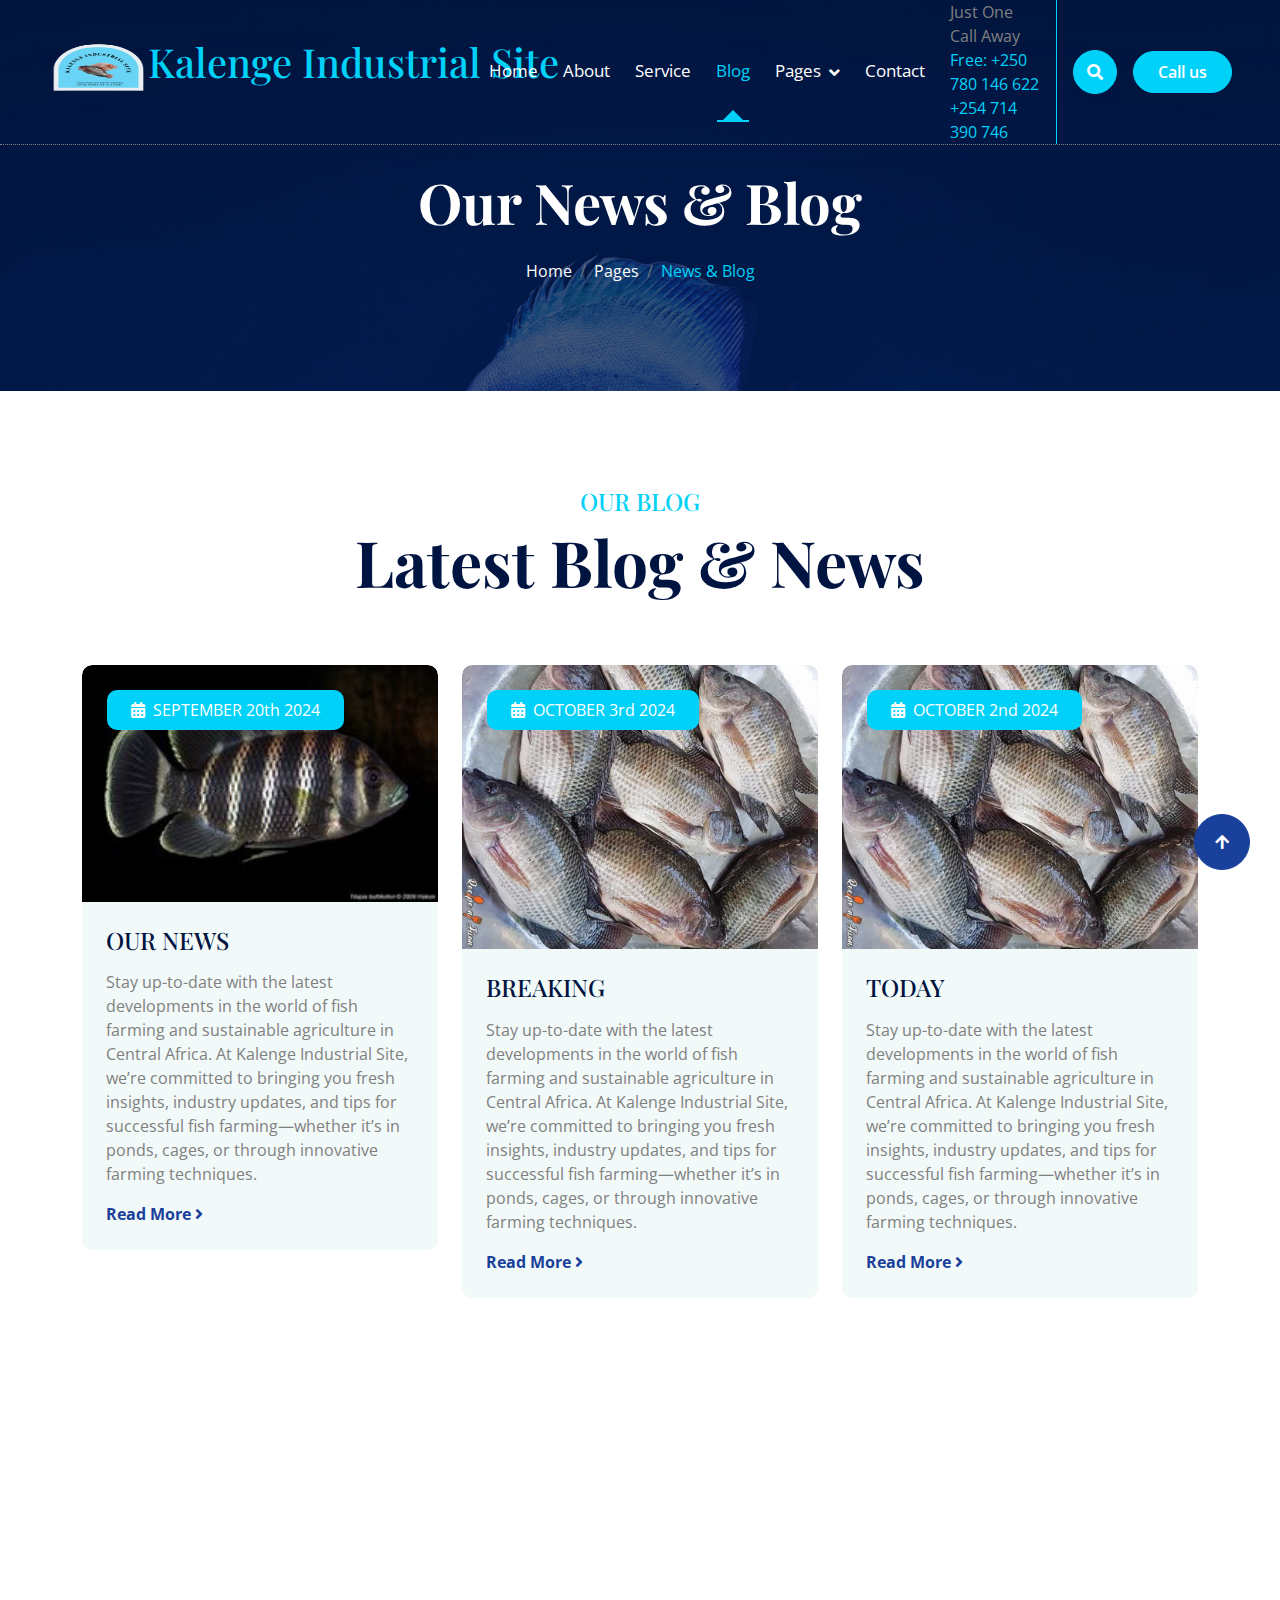
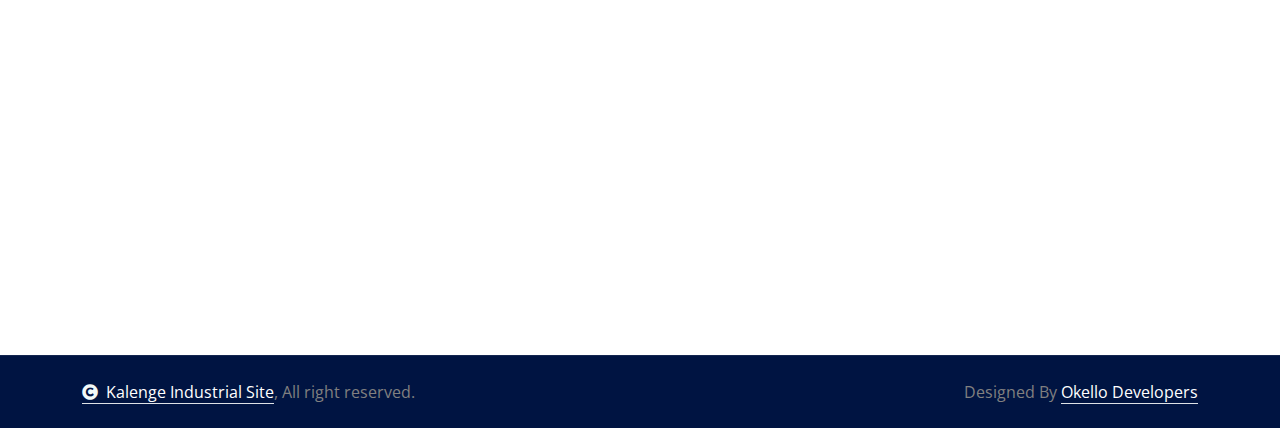
<file: blog.html>
<!DOCTYPE html>
<html lang="en">

    <head>
        <meta charset="utf-8">
        <title>Kalenge industrial site</title>
        <meta content="width=device-width, initial-scale=1.0" name="viewport">
        <meta content="" name="keywords">
        <meta content="" name="description">

        <!-- Google Web Fonts -->
        <link rel="preconnect" href="https://fonts.googleapis.com">
        <link rel="preconnect" href="https://fonts.gstatic.com" crossorigin>
        <link href="https://fonts.googleapis.com/css2?family=Open+Sans:ital,wdth,wght@0,75..100,300..800;1,75..100,300..800&family=Playfair+Display:ital,wght@0,400..900;1,400..900&display=swap" rel="stylesheet"> 

        <!-- Icon Font Stylesheet -->
        <link rel="stylesheet" href="https://use.fontawesome.com/releases/v5.15.4/css/all.css"/>
        <link href="https://cdn.jsdelivr.net/npm/bootstrap-icons@1.4.1/font/bootstrap-icons.css" rel="stylesheet">

        <!-- Libraries Stylesheet -->
        <link href="lib/animate/animate.min.css" rel="stylesheet">
        <link href="lib/owlcarousel/assets/owl.carousel.min.css" rel="stylesheet">


        <!-- Customized Bootstrap Stylesheet -->
        <link href="css/bootstrap.min.css" rel="stylesheet">

        <!-- Template Stylesheet -->
        <link href="css/style.css" rel="stylesheet">
    </head>

    <body>

        <!-- Spinner Start -->
        <div id="spinner" class="show bg-white position-fixed translate-middle w-100 vh-100 top-50 start-50 d-flex align-items-center justify-content-center">
            <div class="spinner-border text-primary" style="width: 3rem; height: 3rem;" role="status">
                <span class="sr-only">Loading...</span>
            </div>
        </div>
        <!-- Spinner End -->

        <!-- Navbar & Hero Start -->
        <div class="container-fluid position-relative p-0">
            <nav class="navbar navbar-expand-lg navbar-light px-4 px-lg-5 py-3 py-lg-0">
                <a href="" class="navbar-brand p-0">
                    <h1 class="text-primary"><img src="img/kalenge industrial site.png" class="img-fluid w-100" alt="Image">Kalenge Industrial Site</h1>
                    <!-- <img src="img/logo.png" alt="Logo"> -->
                </a>
                <button class="navbar-toggler" type="button" data-bs-toggle="collapse" data-bs-target="#navbarCollapse">
                    <span class="fa fa-bars"></span>
                </button>
                <div class="collapse navbar-collapse" id="navbarCollapse">
                    <div class="navbar-nav ms-auto py-0">
                        <a href="index.html" class="nav-item nav-link">Home</a>
                        <a href="about.html" class="nav-item nav-link">About</a>
                        <a href="service.html" class="nav-item nav-link">Service</a>
                        <a href="blog.html" class="nav-item nav-link active">Blog</a>
                        <div class="nav-item dropdown">
                            <a href="#" class="nav-link dropdown-toggle" data-bs-toggle="dropdown">Pages</a>
                            <div class="dropdown-menu m-0">
                                <a href="feature.html" class="dropdown-item">Our Feature</a>
                                <a href="product.html" class="dropdown-item">Our Product</a>
                                <a href="team.html" class="dropdown-item">Our Team</a>
                                <a href="testimonial.html" class="dropdown-item">Testimonial</a>
                                <a href="404.html" class="dropdown-item">404 Page</a>
                            </div>
                        </div>
                        <a href="contact.html" class="nav-item nav-link">Contact</a>
                    </div>
                    <div class="d-none d-xl-flex me-3">
                        <div class="d-flex flex-column pe-3 border-end border-primary">
                            <span class="text-body"> Just One Call Away </span>
                            <a href="tel:+254 714 390 746"><span class="text-primary">Free: +250 780 146 622<br>+254 714 390 746</span></a>
                        </div>
                    </div>
                    <button class="btn btn-primary btn-md-square d-flex flex-shrink-0 mb-3 mb-lg-0 rounded-circle me-3" data-bs-toggle="modal" data-bs-target="#searchModal"><i class="fas fa-search"></i></button>
                    <a href="contact.html" class="btn btn-primary rounded-pill d-inline-flex flex-shrink-0 py-2 px-4">Call us</a>
                </div>
            </nav>

            <!-- Header Start -->
            <div class="container-fluid bg-breadcrumb">
                <div class="container text-center py-5" style="max-width: 900px;">
                    <h4 class="text-white display-4 mb-4 wow fadeInDown" data-wow-delay="0.1s">Our News & Blog</h4>
                    <ol class="breadcrumb d-flex justify-content-center mb-0 wow fadeInDown" data-wow-delay="0.3s">
                        <li class="breadcrumb-item"><a href="index.html">Home</a></li>
                        <li class="breadcrumb-item"><a href="#">Pages</a></li>
                        <li class="breadcrumb-item active text-primary">News & Blog</li>
                    </ol>    
                </div>
            </div>
            <!-- Header End -->
        </div>
        <!-- Navbar & Hero End -->

        <!-- Modal Search Start -->
        <div class="modal fade" id="searchModal" tabindex="-1" aria-labelledby="exampleModalLabel" aria-hidden="true">
            <div class="modal-dialog modal-fullscreen">
                <div class="modal-content rounded-0">
                    <div class="modal-header">
                        <h4 class="modal-title mb-0" id="exampleModalLabel">Search by keyword</h4>
                        <button type="button" class="btn-close" data-bs-dismiss="modal" aria-label="Close"></button>
                    </div>
                    <div class="modal-body d-flex align-items-center">
                        <div class="input-group w-75 mx-auto d-flex">
                            <input type="search" class="form-control p-3" placeholder="keywords" aria-describedby="search-icon-1">
                            <span id="search-icon-1" class="input-group-text btn border p-3"><i class="fa fa-search text-white"></i></span>
                        </div>
                    </div>
                </div>
            </div>
        </div>
        <!-- Modal Search End -->

        <!-- Blog Start -->
        <div class="container-fluid blog py-5">
            <div class="container py-5">
                <div class="text-center mx-auto pb-5 wow fadeInUp" data-wow-delay="0.2s" style="max-width: 800px;">
                    <h4 class="text-uppercase text-primary">Our Blog</h4>
                    <h1 class="display-3 text-capitalize mb-3">Latest Blog & News</h1>
                </div>
                <div class="row g-4 justify-content-center">
                    <div class="col-lg-6 col-xl-4 wow fadeInUp" data-wow-delay="0.2s">
                        <div class="blog-item">
                            <div class="blog-img">
                                <img src="img/wami tilapia.jpg" class="img-fluid rounded-top w-100" alt="">
                                <div class="blog-date px-4 py-2"><i class="fa fa-calendar-alt me-1"></i> SEPTEMBER 20th 2024</div>
                            </div>
                            <div class="blog-content rounded-bottom p-4">
                                <a href="#" class="h4 d-inline-block mb-3">OUR NEWS</a>
                                <p>Stay up-to-date with the latest developments in the world of fish farming and sustainable agriculture in Central Africa. At Kalenge Industrial Site, we’re committed to bringing you fresh insights, industry updates, and tips for successful fish farming—whether it’s in ponds, cages, or through innovative farming techniques.</p>
                                <a href="#" class="fw-bold text-secondary">Read More <i class="fa fa-angle-right"></i></a>
                            </div>
                        </div>
                    </div>
                    <div class="col-lg-6 col-xl-4 wow fadeInUp" data-wow-delay="0.4s">
                        <div class="blog-item">
                            <div class="blog-img">
                                <img src="img/Pinaputok na Tilapia Recipe.jpeg" class="img-fluid rounded-top w-100" alt="">
                                <div class="blog-date px-4 py-2"><i class="fa fa-calendar-alt me-1"></i> OCTOBER 3rd 2024</div>
                            </div>
                            <div class="blog-content rounded-bottom p-4">
                                <a href="#" class="h4 d-inline-block mb-3">BREAKING </a>
                                <p>Stay up-to-date with the latest developments in the world of fish farming and sustainable agriculture in Central Africa. At Kalenge Industrial Site, we’re committed to bringing you fresh insights, industry updates, and tips for successful fish farming—whether it’s in ponds, cages, or through innovative farming techniques.</p>
                                <a href="#" class="fw-bold text-secondary">Read More <i class="fa fa-angle-right"></i></a>
                            </div>
                        </div>
                    </div>
                    <div class="col-lg-6 col-xl-4 wow fadeInUp" data-wow-delay="0.6s">
                        <div class="blog-item">
                            <div class="blog-img">
                                <img src="img/Pinaputok na Tilapia Recipe.jpeg" class="img-fluid rounded-top w-100" alt="">
                                <div class="blog-date px-4 py-2"><i class="fa fa-calendar-alt me-1"></i> OCTOBER 2nd 2024</div>
                            </div>
                            <div class="blog-content rounded-bottom p-4">
                                <a href="#" class="h4 d-inline-block mb-3">TODAY </a>
                                <p>Stay up-to-date with the latest developments in the world of fish farming and sustainable agriculture in Central Africa. At Kalenge Industrial Site, we’re committed to bringing you fresh insights, industry updates, and tips for successful fish farming—whether it’s in ponds, cages, or through innovative farming techniques.</p>
                                <a href="#" class="fw-bold text-secondary">Read More <i class="fa fa-angle-right"></i></a>
                            </div>
                        </div>
                    </div>
                </div>
            </div>
        </div>
        <!-- Blog End -->

         <!-- Footer Start -->
         <div class="container-fluid footer py-5 wow fadeIn" data-wow-delay="0.2s">
            <div class="container py-5">
                <div class="row g-5 mb-5 align-items-center">
                    <div class="col-lg-7">
                        <div class="position-relative mx-auto">
                            <input class="form-control rounded-pill w-100 py-3 ps-4 pe-5" type="text" placeholder="Email address to Subscribe">
                            <button type="button" class="btn btn-secondary rounded-pill position-absolute top-0 end-0 py-2 px-4 mt-2 me-2">Subscribe</button>
                        </div>
                    </div>
                    <div class="col-lg-5">
                        <div class="d-flex align-items-center justify-content-center justify-content-lg-end">
                            <a class="btn btn-secondary btn-md-square rounded-circle me-3" href="https://www.facebook.com"><i class="fab fa-facebook-f"></i></a>
                            <a class="btn btn-secondary btn-md-square rounded-circle me-3" href="https://www.twitter.com"><i class="fab fa-twitter"></i></a>
                            <a class="btn btn-secondary btn-md-square rounded-circle me-3" href="https://www.instagram.com"><i class="fab fa-instagram"></i></a>
                            <a class="btn btn-secondary btn-md-square rounded-circle me-0" href="https://www.linkedin.com"><i class="fab fa-linkedin-in"></i></a>
                        </div>
                    </div>
        
                </div>
                <div class="row g-5">
                    <div class="col-md-6 col-lg-6 col-xl-3">
                        <div class="footer-item d-flex flex-column">
                            <div class="footer-item">
                                <h3 class="text-white mb-4"><i class="fas fa-hand-holding-water text-primary me-3"></i>Kalenge industrial site</h3>
                                <p class="mb-3">The Best Fish Farming Company in Central Africa</p>
                            </div>
                            <div class="position-relative">
                                <input class="form-control rounded-pill w-100 py-3 ps-4 pe-5" type="text" placeholder="Enter your email">
                                <button type="button" class="btn btn-secondary rounded-pill position-absolute top-0 end-0 py-2 mt-2 me-2">SignUp</button>
                            </div>
                        </div>
                    </div>
                    <div class="col-md-6 col-lg-6 col-xl-3">
                        <div class="footer-item d-flex flex-column">
                            <h4 class="text-white mb-4">About Us</h4>
                            <a href="#"><i class="fas fa-angle-right me-2"></i> Why Choose Us</a>
                            <a href="#"><i class="fas fa-angle-right me-2"></i> AQUALIFE</a>
                            <a href="#"><i class="fas fa-angle-right me-2"></i> TILAPIA</a>
                            <a href="#"><i class="fas fa-angle-right me-2"></i> services</a>
                            <a href="#"><i class="fas fa-angle-right me-2"></i> Contact us</a>
                            <a href="#"><i class="fas fa-angle-right me-2"></i> Terms & Conditions</a>
                        </div>
                    </div>
                    <div class="col-md-6 col-lg-6 col-xl-3">
                        <div class="footer-item d-flex flex-column">
                            <h4 class="text-white mb-4">Business Hours</h4>
                            <div class="mb-3">
                                <h6 class="text-muted mb-0">Mon - Friday:</h6>
                                <p class="text-white mb-0">09.00 am to 07.00 pm</p>
                            </div>
                            <div class="mb-3">
                                <h6 class="text-muted mb-0">Vacation:</h6>
                                <p class="text-white mb-0">All Weekend is our vacation</p>
                            </div>
                        </div>
                    </div>
                    <div class="col-md-6 col-lg-6 col-xl-3">
                        <div class="footer-item d-flex flex-column">
                            <h4 class="text-white mb-4">Contact Info</h4>
                            <a href="#"><i class="fa fa-map-marker-alt me-2"></i> 123 Street, NAIROBI , KENYA</a>
                            <a href="mailto:Okellobrian2017@gmail.com"><i class="fas fa-envelope me-2"></i> Okellobrian2017@gmail.com</a>
                            <a href="mailto:Okellobrian2017@gmail.com"><i class="fas fa-envelope me-2"></i> Okellobrian2017@gmail.com</a>
                            <a href="tel:+250 780 146 622"><i class="fas fa-phone me-2"></i> +250 780 146 622</a>
                            <a href="tel:+254 714 390 746" class="mb-3"><i class="fas fa-print me-2"></i> +254 714 390 746</a>
                        </div>
                    </div>
                </div>
            </div>
        </div>
        <!-- Footer End -->

        
        <!-- Copyright Start -->
        <div class="container-fluid copyright py-4">
            <div class="container">
                <div class="row g-4 align-items-center">
                    <div class="col-md-6 text-center text-md-start mb-md-0">
                        <span class="text-body"><a href="#" class="border-bottom text-white"><i class="fas fa-copyright text-light me-2"></i>Kalenge Industrial Site</a>, All right reserved.</span>
                    </div>
                    <div class="col-md-6 text-center text-md-end text-body">
                        <!--/*** This template is free as long as you keep the below author’s credit link/attribution link/backlink. ***/-->
                        <!--/*** If you'd like to use the template without the below author’s credit link/attribution link/backlink, ***/-->
                        <!--/*** you can purchase the Credit Removal License from "https://htmlcodex.com/credit-removal". ***/-->
                        Designed By  <a class="border-bottom text-white" href="https://htmlex.com">Okello Developers</a>
                    </div>
                </div>
            </div>
        </div>
        <!-- Copyright End -->


        <!-- Back to Top -->
        <a href="#" class="btn btn-secondary btn-lg-square rounded-circle back-to-top"><i class="fa fa-arrow-up"></i></a>   

        
    <!-- JavaScript Libraries -->
    <script src="https://ajax.googleapis.com/ajax/libs/jquery/3.6.4/jquery.min.js"></script>
    <script src="https://cdn.jsdelivr.net/npm/bootstrap@5.0.0/dist/js/bootstrap.bundle.min.js"></script>
    <script src="lib/wow/wow.min.js"></script>
    <script src="lib/easing/easing.min.js"></script>
    <script src="lib/waypoints/waypoints.min.js"></script>
    <script src="lib/counterup/counterup.min.js"></script>
    <script src="lib/owlcarousel/owl.carousel.min.js"></script>
    

    <!-- Template Javascript -->
    <script src="js/main.js"></script>
    </body>

</html>
</file>
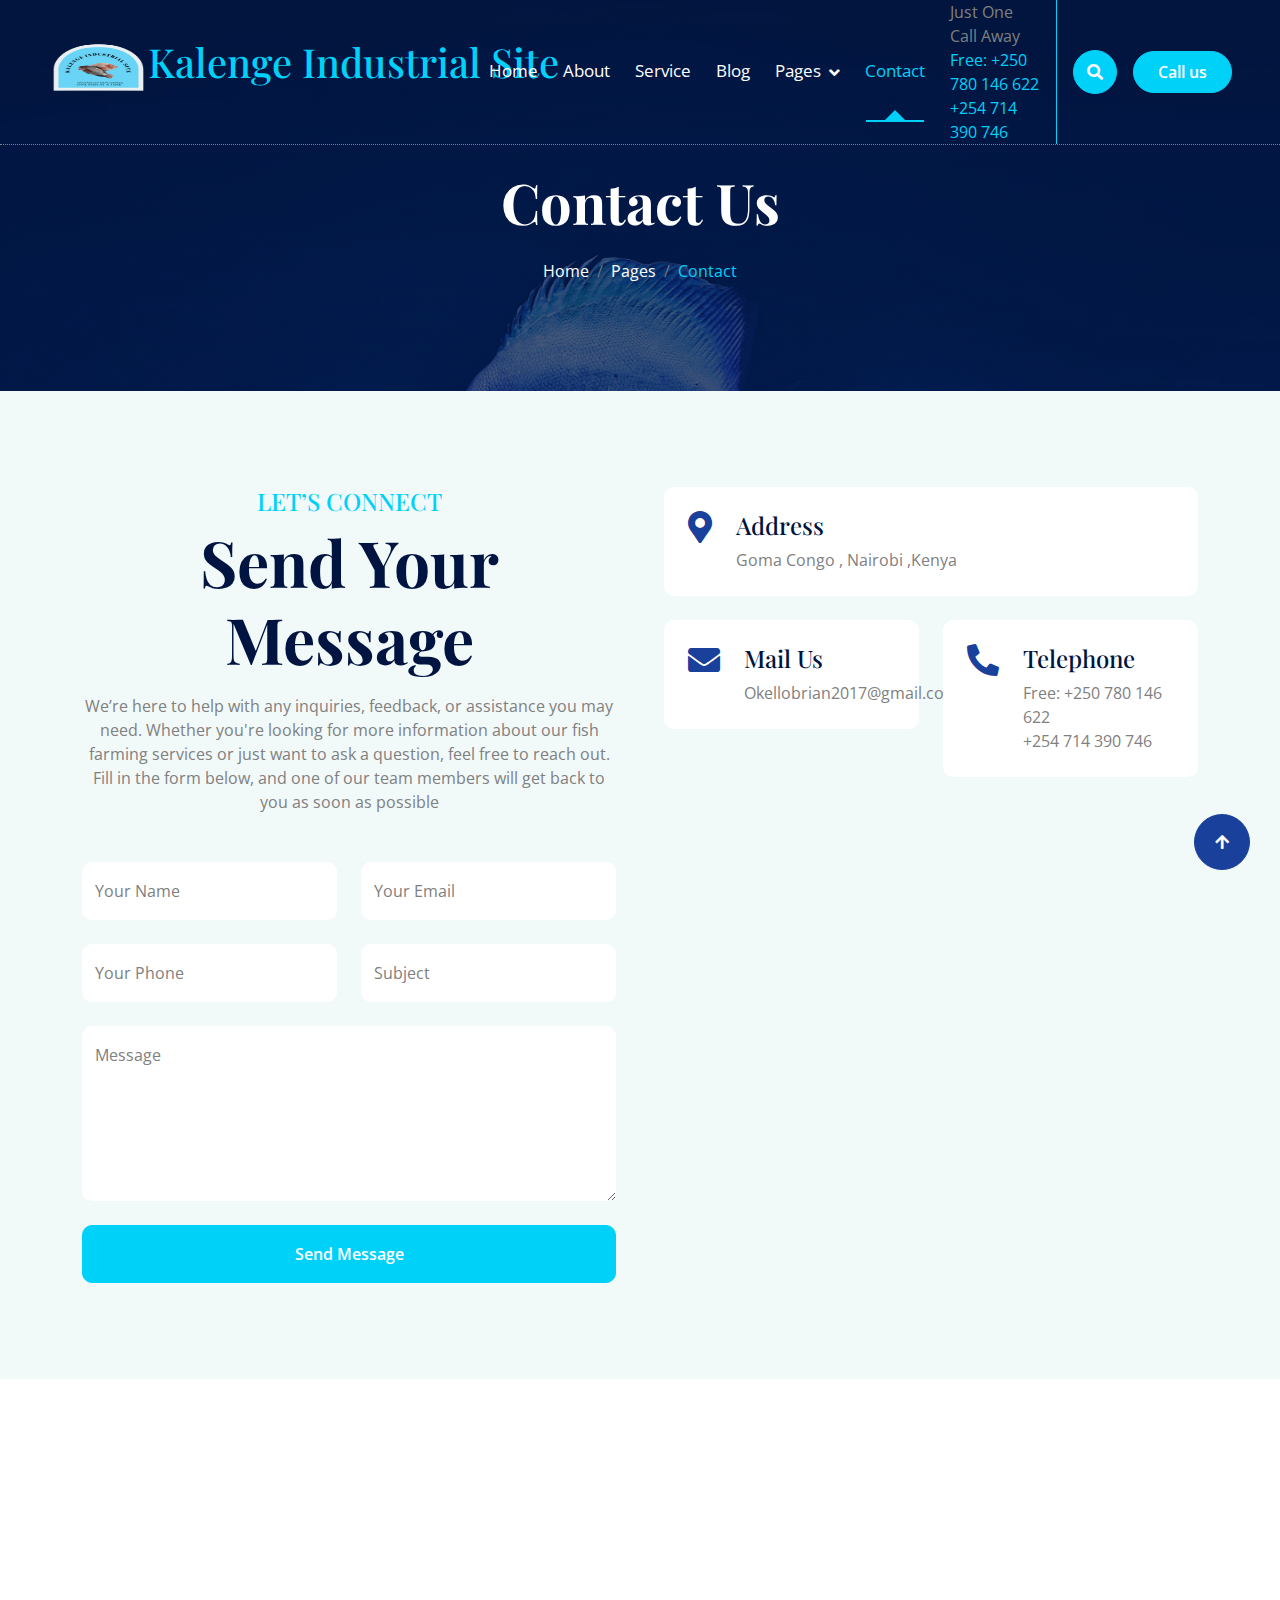
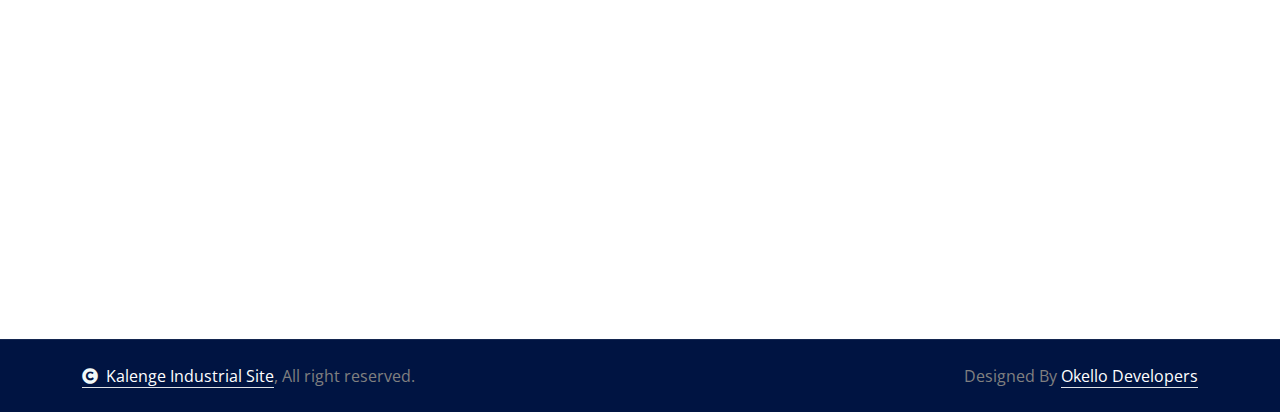
<file: contact.html>
<!DOCTYPE html>
<html lang="en">

    <head>
        <meta charset="utf-8">
        <title>Kalenge industrial site</title>
        <meta content="width=device-width, initial-scale=1.0" name="viewport">
        <meta content="" name="keywords">
        <meta content="" name="description">

        <!-- Google Web Fonts -->
        <link rel="preconnect" href="https://fonts.googleapis.com">
        <link rel="preconnect" href="https://fonts.gstatic.com" crossorigin>
        <link href="https://fonts.googleapis.com/css2?family=Open+Sans:ital,wdth,wght@0,75..100,300..800;1,75..100,300..800&family=Playfair+Display:ital,wght@0,400..900;1,400..900&display=swap" rel="stylesheet"> 

        <!-- Icon Font Stylesheet -->
        <link rel="stylesheet" href="https://use.fontawesome.com/releases/v5.15.4/css/all.css"/>
        <link href="https://cdn.jsdelivr.net/npm/bootstrap-icons@1.4.1/font/bootstrap-icons.css" rel="stylesheet">

        <!-- Libraries Stylesheet -->
        <link href="lib/animate/animate.min.css" rel="stylesheet">
        <link href="lib/owlcarousel/assets/owl.carousel.min.css" rel="stylesheet">


        <!-- Customized Bootstrap Stylesheet -->
        <link href="css/bootstrap.min.css" rel="stylesheet">

        <!-- Template Stylesheet -->
        <link href="css/style.css" rel="stylesheet">
    </head>

    <body>

        <!-- Spinner Start -->
        <div id="spinner" class="show bg-white position-fixed translate-middle w-100 vh-100 top-50 start-50 d-flex align-items-center justify-content-center">
            <div class="spinner-border text-primary" style="width: 3rem; height: 3rem;" role="status">
                <span class="sr-only">Loading...</span>
            </div>
        </div>
        <!-- Spinner End -->

        <!-- Navbar & Hero Start -->
        <div class="container-fluid position-relative p-0">
            <nav class="navbar navbar-expand-lg navbar-light px-4 px-lg-5 py-3 py-lg-0">
                <a href="" class="navbar-brand p-0">
                    <h1 class="text-primary"> <img src="img/kalenge industrial site.png" class="img-fluid w-100" alt="Image">Kalenge Industrial Site</h1>
                    <!-- <img src="img/logo.png" alt="Logo"> -->
                </a>
                <button class="navbar-toggler" type="button" data-bs-toggle="collapse" data-bs-target="#navbarCollapse">
                    <span class="fa fa-bars"></span>
                </button>
                <div class="collapse navbar-collapse" id="navbarCollapse">
                    <div class="navbar-nav ms-auto py-0">
                        <a href="index.html" class="nav-item nav-link">Home</a>
                        <a href="about.html" class="nav-item nav-link">About</a>
                        <a href="service.html" class="nav-item nav-link">Service</a>
                        <a href="blog.html" class="nav-item nav-link">Blog</a>
                        <div class="nav-item dropdown">
                            <a href="#" class="nav-link dropdown-toggle" data-bs-toggle="dropdown">Pages</a>
                            <div class="dropdown-menu m-0">
                                <a href="feature.html" class="dropdown-item">Our Feature</a>
                                <a href="product.html" class="dropdown-item">Our Product</a>
                                <a href="team.html" class="dropdown-item">Our Team</a>
                                <a href="testimonial.html" class="dropdown-item">Testimonial</a>
                                <a href="404.html" class="dropdown-item">404 Page</a>
                            </div>
                        </div>
                        <a href="contact.html" class="nav-item nav-link active">Contact</a>
                    </div>
                    <div class="d-none d-xl-flex me-3">
                        <div class="d-flex flex-column pe-3 border-end border-primary">
                            <span class="text-body"> Just One Call Away </span>
                            <a href="tel:+254 714 390 746"><span class="text-primary">Free: +250 780 146 622<br>+254 714 390 746</span></a>
                        </div>
                    </div>
                    <button class="btn btn-primary btn-md-square d-flex flex-shrink-0 mb-3 mb-lg-0 rounded-circle me-3" data-bs-toggle="modal" data-bs-target="#searchModal"><i class="fas fa-search"></i></button>
                    <a href="contact.html" class="btn btn-primary rounded-pill d-inline-flex flex-shrink-0 py-2 px-4">Call us</a>
                </div>
            </nav>

            <!-- Header Start -->
            <div class="container-fluid bg-breadcrumb">
                <div class="container text-center py-5" style="max-width: 900px;">
                    <h4 class="text-white display-4 mb-4 wow fadeInDown" data-wow-delay="0.1s">Contact Us</h4>
                    <ol class="breadcrumb d-flex justify-content-center mb-0 wow fadeInDown" data-wow-delay="0.3s">
                        <li class="breadcrumb-item"><a href="index.html">Home</a></li>
                        <li class="breadcrumb-item"><a href="#">Pages</a></li>
                        <li class="breadcrumb-item active text-primary">Contact</li>
                    </ol>    
                </div>
            </div>
            <!-- Header End -->
        </div>
        <!-- Navbar & Hero End -->

        <!-- Modal Search Start -->
        <div class="modal fade" id="searchModal" tabindex="-1" aria-labelledby="exampleModalLabel" aria-hidden="true">
            <div class="modal-dialog modal-fullscreen">
                <div class="modal-content rounded-0">
                    <div class="modal-header">
                        <h4 class="modal-title mb-0" id="exampleModalLabel">Search by keyword</h4>
                        <button type="button" class="btn-close" data-bs-dismiss="modal" aria-label="Close"></button>
                    </div>
                    <div class="modal-body d-flex align-items-center">
                        <div class="input-group w-75 mx-auto d-flex">
                            <input type="search" class="form-control p-3" placeholder="keywords" aria-describedby="search-icon-1">
                            <span id="search-icon-1" class="input-group-text btn border p-3"><i class="fa fa-search text-white"></i></span>
                        </div>
                    </div>
                </div>
            </div>
        </div>
        <!-- Modal Search End -->

        <!-- Contact Start -->
        <div class="container-fluid contact bg-light py-5">
            <div class="container py-5">
                <div class="row g-5">
                    <div class="col-lg-6 h-100 wow fadeInUp" data-wow-delay="0.2s">
                        <div class="text-center mx-auto pb-5" style="max-width: 800px;">
                            <h4 class="text-uppercase text-primary">Let’s Connect</h4>
                            <h1 class="display-3 text-capitalize mb-3">Send Your Message</h1>
                            <p class="mb-0">We’re here to help with any inquiries, feedback, or assistance you may need. Whether you're looking for more information about our fish farming services or just want to ask a question, feel free to reach out. Fill in the form below, and one of our team members will get back to you as soon as possible</p>
                        </div>
                        <form>
                            <div class="row g-4">
                                <div class="col-lg-12 col-xl-6">
                                    <div class="form-floating">
                                        <input type="text" class="form-control border-0" id="name" placeholder="Your Name">
                                        <label for="name">Your Name</label>
                                    </div>
                                </div>
                                <div class="col-lg-12 col-xl-6">
                                    <div class="form-floating">
                                        <input type="email" class="form-control border-0" id="email" placeholder="Your Email">
                                        <label for="email">Your Email</label>
                                    </div>
                                </div>
                                <div class="col-lg-12 col-xl-6">
                                    <div class="form-floating">
                                        <input type="phone" class="form-control border-0" id="phone" placeholder="Phone">
                                        <label for="phone">Your Phone</label>
                                    </div>
                                </div>
                                <div class="col-lg-12 col-xl-6">
                                    <div class="form-floating">
                                        <input type="text" class="form-control border-0" id="subject" placeholder="Subject">
                                        <label for="subject">Subject</label>
                                    </div>
                                </div>
                                <div class="col-12">
                                    <div class="form-floating">
                                        <textarea class="form-control border-0" placeholder="Leave a message here" id="message" style="height: 175px"></textarea>
                                        <label for="message">Message</label>
                                    </div>
                                </div>
                                <div class="col-12">
                                    <button class="btn btn-primary w-100 py-3">Send Message</button>
                                </div>
                            </div>
                        </form>
                    </div>
                    <div class="col-lg-6 wow fadeInUp" data-wow-delay="0.4s">
                        <div class="row g-4">
                            <div class="col-12">
                                <div class="d-inline-flex rounded bg-white w-100 p-4">
                                    <i class="fas fa-map-marker-alt fa-2x text-secondary me-4"></i>
                                    <div>
                                        <h4>Address</h4>
                                        <p class="mb-0">Goma Congo , Nairobi ,Kenya</p>
                                    </div>
                                </div>
                            </div>
                            <div class="col-lg-12 col-xl-6">
                                <div class="d-inline-flex rounded bg-white w-100 p-4">
                                    <i class="fas fa-envelope fa-2x text-secondary me-4"></i>
                                    <div>
                                        <h4>Mail Us</h4>
                                        <p class="mb-0">Okellobrian2017@gmail.com</p>
                                    </div>
                                </div>
                            </div>
                            <div class="col-lg-12 col-xl-6">
                                <div class="d-inline-flex rounded bg-white w-100 p-4">
                                    <i class="fa fa-phone-alt fa-2x text-secondary me-4"></i>
                                    <div>
                                        <h4>Telephone</h4>
                                        <p class="mb-0">Free: +250 780 146 622<br>+254 714 390 746</p>
                                    </div>
                                </div>
                            </div>
                            <div class="col-12">
                                <div class="h-100 overflow-hidden">
                                    <iframe class="w-100 rounded" style="height: 400px;" src="https://www.google.com/maps/embed?pb=!1m18!1m12!1m3!1d63810.34492965695!2d29.166908423364685!3d-1.6586833738674036!2m3!1f0!2f0!3f0!3m2!1i1024!2i768!4f13.1!3m3!1m2!1s0x19dd0f5ff03ccf71%3A0x8702d152f9f905e7!2sGoma%2C%20Jamhuri%20ya%20Kidemokrasia%20ya%20Kongo!5e0!3m2!1ssw!2ske!4v1728416158446!5m2!1ssw!2ske" width="600" height="450" style="border:0;" allowfullscreen="" loading="lazy" referrerpolicy="no-referrer-when-downgrade"
                                    loading="lazy" referrerpolicy="no-referrer-when-downgrade"></iframe>
                                </div>
                            </div>
                        </div>
                    </div>
                </div>
            </div>
        </div>
        <!-- Contact End -->

        <!-- Footer Start -->
        <div class="container-fluid footer py-5 wow fadeIn" data-wow-delay="0.2s">
            <div class="container py-5">
                <div class="row g-5 mb-5 align-items-center">
                    <div class="col-lg-7">
                        <div class="position-relative mx-auto">
                            <input class="form-control rounded-pill w-100 py-3 ps-4 pe-5" type="text" placeholder="Email address to Subscribe">
                            <button type="button" class="btn btn-secondary rounded-pill position-absolute top-0 end-0 py-2 px-4 mt-2 me-2">Subscribe</button>
                        </div>
                    </div>
                    <div class="col-lg-5">
                        <div class="d-flex align-items-center justify-content-center justify-content-lg-end">
                            <a class="btn btn-secondary btn-md-square rounded-circle me-3" href="https://www.facebook.com"><i class="fab fa-facebook-f"></i></a>
                            <a class="btn btn-secondary btn-md-square rounded-circle me-3" href="https://www.twitter.com"><i class="fab fa-twitter"></i></a>
                            <a class="btn btn-secondary btn-md-square rounded-circle me-3" href="https://www.instagram.com"><i class="fab fa-instagram"></i></a>
                            <a class="btn btn-secondary btn-md-square rounded-circle me-0" href="https://www.linkedin.com"><i class="fab fa-linkedin-in"></i></a>
                        </div>
                    </div>
        
                </div>
                <div class="row g-5">
                    <div class="col-md-6 col-lg-6 col-xl-3">
                        <div class="footer-item d-flex flex-column">
                            <div class="footer-item">
                                <h3 class="text-white mb-4"><i class="fas fa-hand-holding-water text-primary me-3"></i>Kalenge industrial site</h3>
                                <p class="mb-3">The Best Fish Farming Company in Central Africa</p>
                            </div>
                            <div class="position-relative">
                                <input class="form-control rounded-pill w-100 py-3 ps-4 pe-5" type="text" placeholder="Enter your email">
                                <button type="button" class="btn btn-secondary rounded-pill position-absolute top-0 end-0 py-2 mt-2 me-2">SignUp</button>
                            </div>
                        </div>
                    </div>
                    <div class="col-md-6 col-lg-6 col-xl-3">
                        <div class="footer-item d-flex flex-column">
                            <h4 class="text-white mb-4">About Us</h4>
                            <a href="#"><i class="fas fa-angle-right me-2"></i> Why Choose Us</a>
                            <a href="#"><i class="fas fa-angle-right me-2"></i> AQUALIFE</a>
                            <a href="#"><i class="fas fa-angle-right me-2"></i> TILAPIA</a>
                            <a href="#"><i class="fas fa-angle-right me-2"></i> services</a>
                            <a href="#"><i class="fas fa-angle-right me-2"></i> Contact us</a>
                            <a href="#"><i class="fas fa-angle-right me-2"></i> Terms & Conditions</a>
                        </div>
                    </div>
                    <div class="col-md-6 col-lg-6 col-xl-3">
                        <div class="footer-item d-flex flex-column">
                            <h4 class="text-white mb-4">Business Hours</h4>
                            <div class="mb-3">
                                <h6 class="text-muted mb-0">Mon - Friday:</h6>
                                <p class="text-white mb-0">09.00 am to 07.00 pm</p>
                            </div>
                            <div class="mb-3">
                                <h6 class="text-muted mb-0">Vacation:</h6>
                                <p class="text-white mb-0">All Weekend is our vacation</p>
                            </div>
                        </div>
                    </div>
                    <div class="col-md-6 col-lg-6 col-xl-3">
                        <div class="footer-item d-flex flex-column">
                            <h4 class="text-white mb-4">Contact Info</h4>
                            <a href="#"><i class="fa fa-map-marker-alt me-2"></i> 123 Street, NAIROBI , KENYA</a>
                            <a href="mailto:Okellobrian2017@gmail.com"><i class="fas fa-envelope me-2"></i> Okellobrian2017@gmail.com</a>
                            <a href="mailto:Okellobrian2017@gmail.com"><i class="fas fa-envelope me-2"></i> Okellobrian2017@gmail.com</a>
                            <a href="tel: +250 780 146 622"><i class="fas fa-phone me-2"></i> +250 780 146 622</a>
                            <a href="tel:+254 714 390 746" class="mb-3"><i class="fas fa-print me-2"></i> +254 714 390 746</a>
                        </div>
                    </div>
                </div>
            </div>
        </div>
        <!-- Footer End -->

        
        <!-- Copyright Start -->
        <div class="container-fluid copyright py-4">
            <div class="container">
                <div class="row g-4 align-items-center">
                    <div class="col-md-6 text-center text-md-start mb-md-0">
                        <span class="text-body"><a href="#" class="border-bottom text-white"><i class="fas fa-copyright text-light me-2"></i>Kalenge Industrial Site</a>, All right reserved.</span>
                    </div>
                    <div class="col-md-6 text-center text-md-end text-body">
                        <!--/*** This template is free as long as you keep the below author’s credit link/attribution link/backlink. ***/-->
                        <!--/*** If you'd like to use the template without the below author’s credit link/attribution link/backlink, ***/-->
                        <!--/*** you can purchase the Credit Removal License from "https://htmlcodex.com/credit-removal". ***/-->
                        Designed By  <a class="border-bottom text-white" href="https://htmlex.com">Okello Developers</a>
                    </div>
                </div>
            </div>
        </div>
        <!-- Copyright End -->


        <!-- Back to Top -->
        <a href="#" class="btn btn-secondary btn-lg-square rounded-circle back-to-top"><i class="fa fa-arrow-up"></i></a>   

        
    <!-- JavaScript Libraries -->
    <script src="https://ajax.googleapis.com/ajax/libs/jquery/3.6.4/jquery.min.js"></script>
    <script src="https://cdn.jsdelivr.net/npm/bootstrap@5.0.0/dist/js/bootstrap.bundle.min.js"></script>
    <script src="lib/wow/wow.min.js"></script>
    <script src="lib/easing/easing.min.js"></script>
    <script src="lib/waypoints/waypoints.min.js"></script>
    <script src="lib/counterup/counterup.min.js"></script>
    <script src="lib/owlcarousel/owl.carousel.min.js"></script>
    

    <!-- Template Javascript -->
    <script src="js/main.js"></script>
    </body>

</html>
</file>
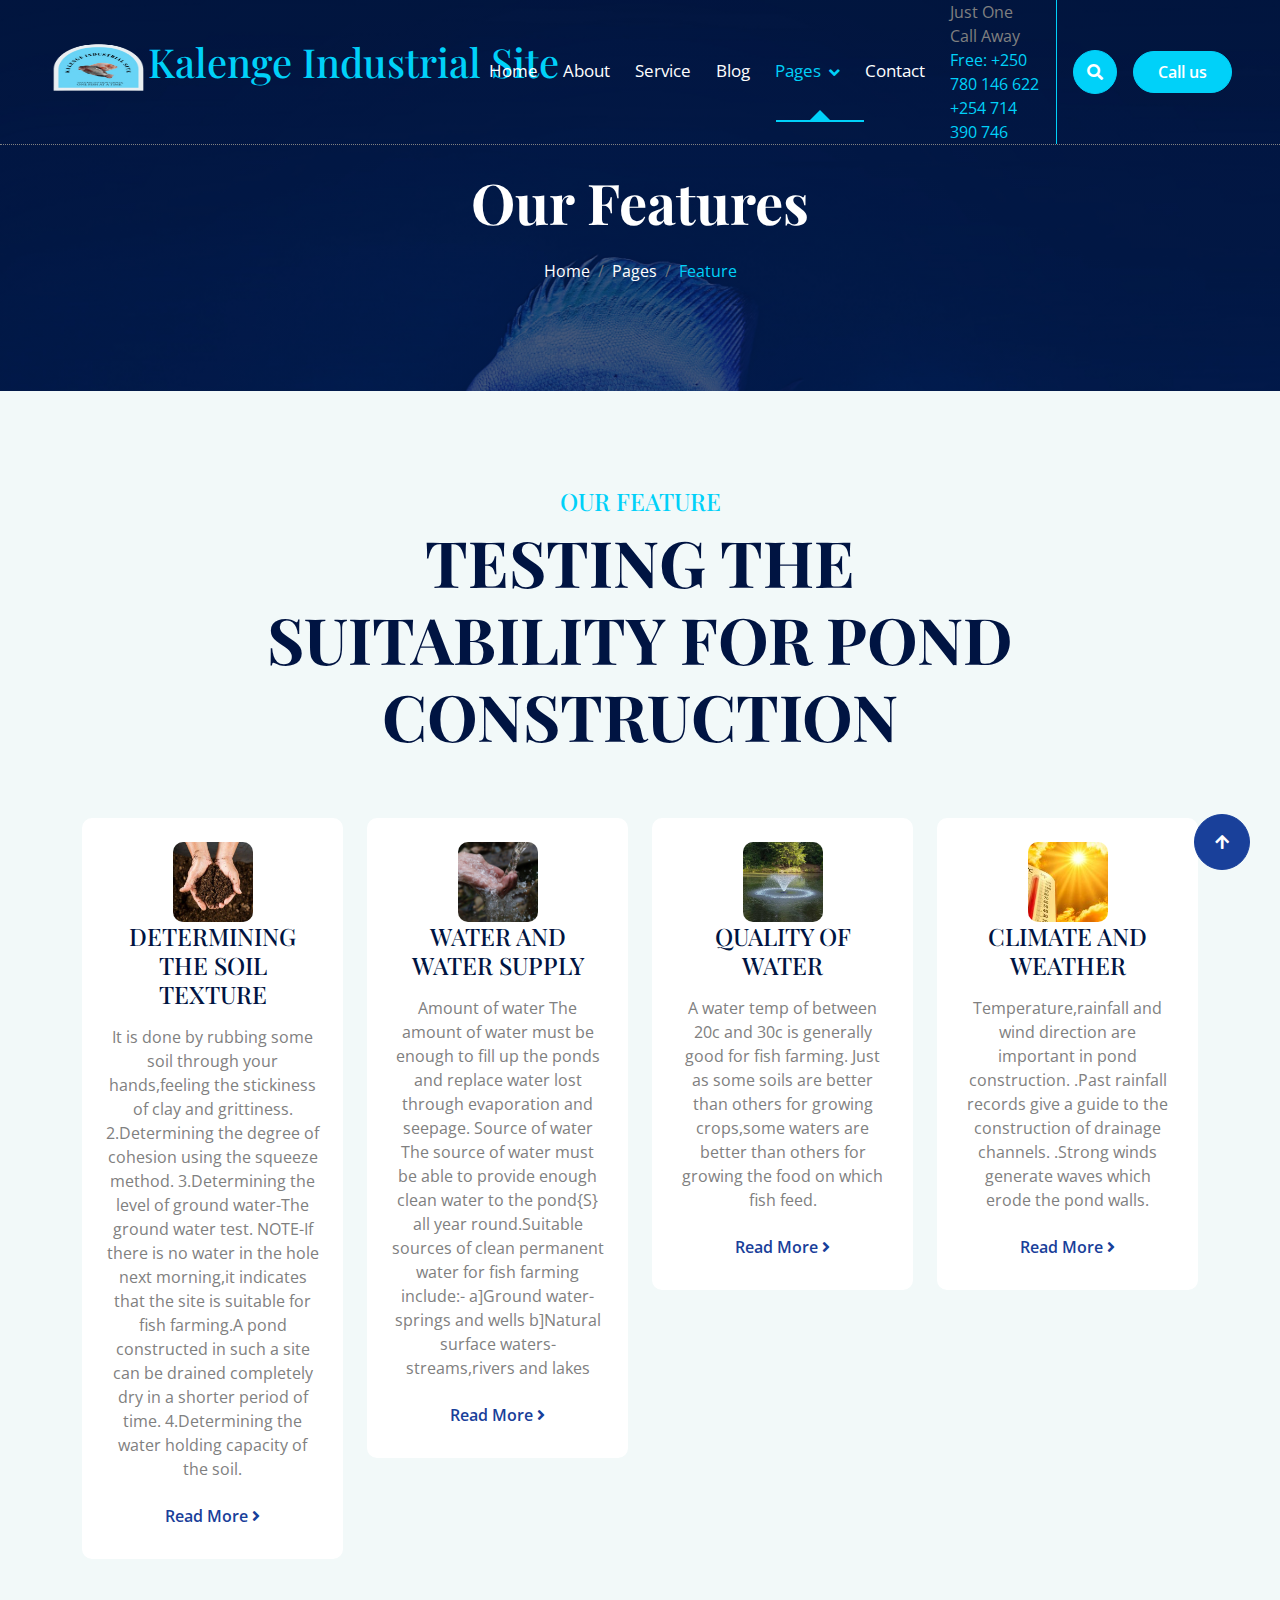
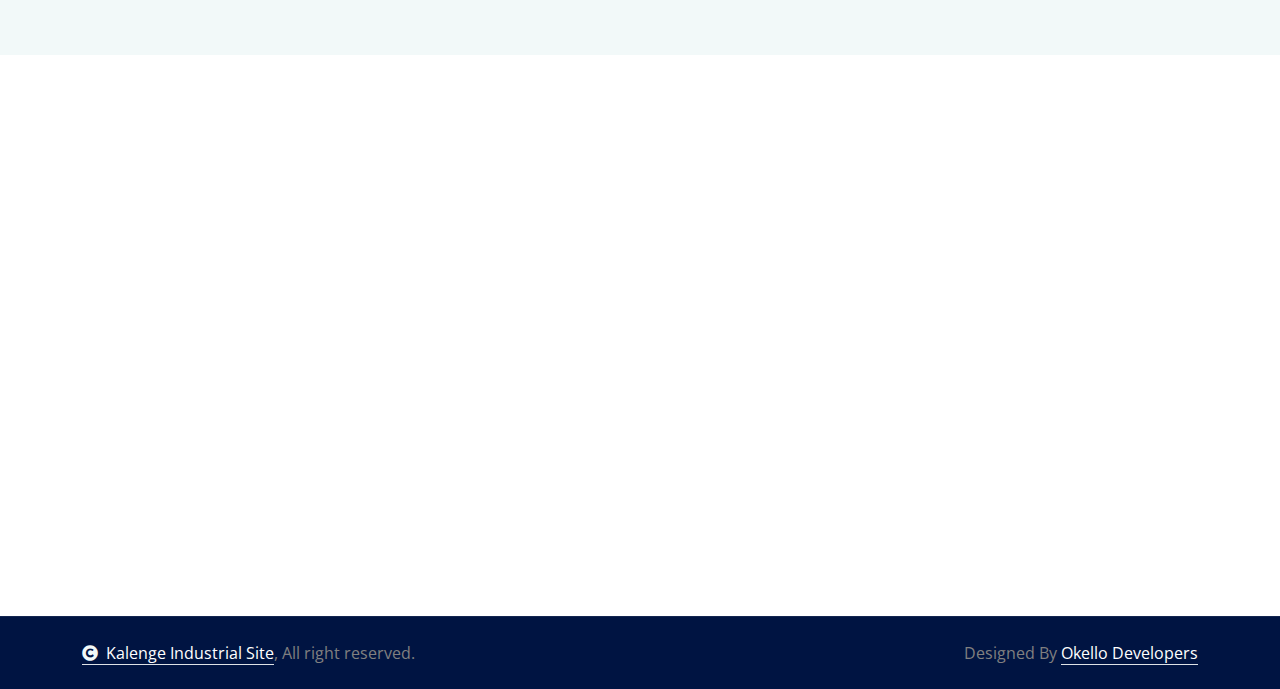
<file: feature.html>
<!DOCTYPE html>
<html lang="en">

    <head>
        <meta charset="utf-8">
        <title>Kalenge industrial site</title>
        <meta content="width=device-width, initial-scale=1.0" name="viewport">
        <meta content="" name="keywords">
        <meta content="" name="description">

        <!-- Google Web Fonts -->
        <link rel="preconnect" href="https://fonts.googleapis.com">
        <link rel="preconnect" href="https://fonts.gstatic.com" crossorigin>
        <link href="https://fonts.googleapis.com/css2?family=Open+Sans:ital,wdth,wght@0,75..100,300..800;1,75..100,300..800&family=Playfair+Display:ital,wght@0,400..900;1,400..900&display=swap" rel="stylesheet"> 

        <!-- Icon Font Stylesheet -->
        <link rel="stylesheet" href="https://use.fontawesome.com/releases/v5.15.4/css/all.css"/>
        <link href="https://cdn.jsdelivr.net/npm/bootstrap-icons@1.4.1/font/bootstrap-icons.css" rel="stylesheet">

        <!-- Libraries Stylesheet -->
        <link href="lib/animate/animate.min.css" rel="stylesheet">
        <link href="lib/owlcarousel/assets/owl.carousel.min.css" rel="stylesheet">


        <!-- Customized Bootstrap Stylesheet -->
        <link href="css/bootstrap.min.css" rel="stylesheet">

        <!-- Template Stylesheet -->
        <link href="css/style.css" rel="stylesheet">
    </head>

    <body>

        <!-- Spinner Start -->
        <div id="spinner" class="show bg-white position-fixed translate-middle w-100 vh-100 top-50 start-50 d-flex align-items-center justify-content-center">
            <div class="spinner-border text-primary" style="width: 3rem; height: 3rem;" role="status">
                <span class="sr-only">Loading...</span>
            </div>
        </div>
        <!-- Spinner End -->

        <!-- Navbar & Hero Start -->
        <div class="container-fluid position-relative p-0">
            <nav class="navbar navbar-expand-lg navbar-light px-4 px-lg-5 py-3 py-lg-0">
                <a href="" class="navbar-brand p-0">
                    <h1 class="text-primary"> <img src="img/kalenge industrial site.png" class="img-fluid w-100" alt="Image">Kalenge Industrial Site</h1>
                    <!-- <img src="img/logo.png" alt="Logo"> -->
                </a>
                <button class="navbar-toggler" type="button" data-bs-toggle="collapse" data-bs-target="#navbarCollapse">
                    <span class="fa fa-bars"></span>
                </button>
                <div class="collapse navbar-collapse" id="navbarCollapse">
                    <div class="navbar-nav ms-auto py-0">
                        <a href="index.html" class="nav-item nav-link">Home</a>
                        <a href="about.html" class="nav-item nav-link">About</a>
                        <a href="service.html" class="nav-item nav-link">Service</a>
                        <a href="blog.html" class="nav-item nav-link">Blog</a>
                        <div class="nav-item dropdown active">
                            <a href="#" class="nav-link dropdown-toggle active" data-bs-toggle="dropdown">Pages</a>
                            <div class="dropdown-menu m-0">
                                <a href="feature.html" class="dropdown-item active">Our Feature</a>
                                <a href="product.html" class="dropdown-item">Our Product</a>
                                <a href="team.html" class="dropdown-item">Our Team</a>
                                <a href="testimonial.html" class="dropdown-item">Testimonial</a>
                                <a href="404.html" class="dropdown-item">404 Page</a>
                            </div>
                        </div>
                        <a href="contact.html" class="nav-item nav-link">Contact</a>
                    </div>
                    <div class="d-none d-xl-flex me-3">
                        <div class="d-flex flex-column pe-3 border-end border-primary">
                            <span class="text-body"> Just One Call Away </span>
                            <a href="tel:+254 714 390 746"><span class="text-primary">Free: +250 780 146 622<br>+254 714 390 746</span></a>
                        </div>
                    </div>
                    <button class="btn btn-primary btn-md-square d-flex flex-shrink-0 mb-3 mb-lg-0 rounded-circle me-3" data-bs-toggle="modal" data-bs-target="#searchModal"><i class="fas fa-search"></i></button>
                    <a href="contact.html" class="btn btn-primary rounded-pill d-inline-flex flex-shrink-0 py-2 px-4">Call us</a>
                </div>
            </nav>

            <!-- Header Start -->
            <div class="container-fluid bg-breadcrumb">
                <div class="container text-center py-5" style="max-width: 900px;">
                    <h4 class="text-white display-4 mb-4 wow fadeInDown" data-wow-delay="0.1s">Our Features</h4>
                    <ol class="breadcrumb d-flex justify-content-center mb-0 wow fadeInDown" data-wow-delay="0.3s">
                        <li class="breadcrumb-item"><a href="index.html">Home</a></li>
                        <li class="breadcrumb-item"><a href="#">Pages</a></li>
                        <li class="breadcrumb-item active text-primary">Feature</li>
                    </ol>    
                </div>
            </div>
            <!-- Header End -->
        </div>
        <!-- Navbar & Hero End -->

        <!-- Modal Search Start -->
        <div class="modal fade" id="searchModal" tabindex="-1" aria-labelledby="exampleModalLabel" aria-hidden="true">
            <div class="modal-dialog modal-fullscreen">
                <div class="modal-content rounded-0">
                    <div class="modal-header">
                        <h4 class="modal-title mb-0" id="exampleModalLabel">Search by keyword</h4>
                        <button type="button" class="btn-close" data-bs-dismiss="modal" aria-label="Close"></button>
                    </div>
                    <div class="modal-body d-flex align-items-center">
                        <div class="input-group w-75 mx-auto d-flex">
                            <input type="search" class="form-control p-3" placeholder="keywords" aria-describedby="search-icon-1">
                            <span id="search-icon-1" class="input-group-text btn border p-3"><i class="fa fa-search text-white"></i></span>
                        </div>
                    </div>
                </div>
            </div>
        </div>
        <!-- Modal Search End -->

        <div class="container-fluid feature bg-light py-5">
            <div class="container py-5">
                <div class="text-center mx-auto pb-5 wow fadeInUp" data-wow-delay="0.2s" style="max-width: 800px;">
                    <h4 class="text-uppercase text-primary">Our Feature</h4>
                    <h1 class="display-3 text-capitalize mb-3">TESTING THE SUITABILITY FOR POND CONSTRUCTION</h1>
                </div>
                <div class="row g-4">
                    <div class=" col-md-6 col-lg-6 col-xl-3 wow fadeInUp" data-wow-delay="0.2s">
                        <div class="feature-item p-4">
                            <div class="rounded-circle bg-primary d-flex align-items-center justify-content-center" style="width: 80px; height: 80px;"><img src="img/soil texture.jpeg" class="img-fluid rounded h-100 w-100" style="object-fit: cover;" alt=""></div>
                            <a href="#" class="h4 mb-3">DETERMINING THE SOIL TEXTURE</a>
                            <p class="mb-3">
                                It is done by rubbing some soil through your hands,feeling the stickiness of clay and grittiness.
                                2.Determining the degree of cohesion using the squeeze method.
                                3.Determining the level of ground water-The ground water test.
                                NOTE-If there is no water in the hole next morning,it indicates that the site is suitable for fish farming.A pond constructed in such a site can be drained completely dry in a shorter period of time.
                                4.Determining the water holding capacity of the soil.</p>
                            <a href="#" class="btn text-secondary">Read More <i class="fa fa-angle-right"></i></a>
                        </div>
                    </div>
                    <div class="col-md-6 col-lg-6 col-xl-3 wow fadeInUp" data-wow-delay="0.4s">
                        <div class="feature-item p-4">
                            <div class="rounded-circle bg-primary d-flex align-items-center justify-content-center" style="width: 80px; height: 80px;"><img src="img/Water Freedom System -.jpeg" class="img-fluid rounded h-100 w-100" style="object-fit: cover;" alt=""></div>
                            <a href="#" class="h4 mb-3">WATER AND WATER SUPPLY</a>
                            <p class="mb-3">Amount of water
                                The amount of water must be enough to fill up the ponds and replace water lost through evaporation and seepage.
                                Source of water
                                The source of water must be able to provide enough clean water to the pond{S} all year round.Suitable sources of clean permanent water for fish farming include:-
                                a]Ground water- springs and wells
                                b]Natural surface waters-streams,rivers and lakes</p>
                            <a href="#" class="btn text-secondary">Read More <i class="fa fa-angle-right"></i></a>
                        </div>
                    </div>
                    <div class="col-md-6 col-lg-6 col-xl-3 wow fadeInUp" data-wow-delay="0.6s">
                        <div class="feature-item p-4">
                            <div class="rounded-circle bg-primary d-flex align-items-center justify-content-center" style="width: 80px; height: 80px;"><img src="img/water quality.jpeg" class="img-fluid rounded h-100 w-100" style="object-fit: cover;" alt=""></div>
                            <a href="#" class="h4 mb-3">QUALITY OF WATER</a>
                            <p class="mb-3">A water temp of between 20c and 30c is generally good for fish farming.
                                Just as some soils are better than others for growing crops,some waters are better than others for growing the food on which fish feed.</p>
                            <a href="#" class="btn text-secondary">Read More <i class="fa fa-angle-right"></i></a>
                        </div>
                    </div>
                    <div class="col-md-6 col-lg-6 col-xl-3 wow fadeInUp" data-wow-delay="0.8s">
                        <div class="feature-item p-4">
                            <div class="rounded-circle bg-primary d-flex align-items-center justify-content-center" style="width: 80px; height: 80px;"><img src="img/climate and weather.jpg" class="img-fluid rounded h-100 w-100" style="object-fit: cover;" alt=""></div>
                            <a href="#" class="h4 mb-3">CLIMATE AND WEATHER</a>
                            <p class="mb-3">Temperature,rainfall  and wind direction are important in pond construction.
                                .Past rainfall records give a guide to the construction of drainage channels.
                                .Strong winds generate waves which erode the pond walls.</p>
                            <a href="#" class="btn text-secondary">Read More <i class="fa fa-angle-right"></i></a>
                        </div>
                    </div>
                </div>
            </div>
        </div>
        <!-- feature End -->

         <!-- Footer Start -->
         <div class="container-fluid footer py-5 wow fadeIn" data-wow-delay="0.2s">
            <div class="container py-5">
                <div class="row g-5 mb-5 align-items-center">
                    <div class="col-lg-7">
                        <div class="position-relative mx-auto">
                            <input class="form-control rounded-pill w-100 py-3 ps-4 pe-5" type="text" placeholder="Email address to Subscribe">
                            <button type="button" class="btn btn-secondary rounded-pill position-absolute top-0 end-0 py-2 px-4 mt-2 me-2">Subscribe</button>
                        </div>
                    </div>
                    <div class="col-lg-5">
                        <div class="d-flex align-items-center justify-content-center justify-content-lg-end">
                            <a class="btn btn-secondary btn-md-square rounded-circle me-3" href="https://www.facebook.com"><i class="fab fa-facebook-f"></i></a>
                            <a class="btn btn-secondary btn-md-square rounded-circle me-3" href="https://www.twitter.com"><i class="fab fa-twitter"></i></a>
                            <a class="btn btn-secondary btn-md-square rounded-circle me-3" href="https://www.instagram.com"><i class="fab fa-instagram"></i></a>
                            <a class="btn btn-secondary btn-md-square rounded-circle me-0" href="https://www.linkedin.com"><i class="fab fa-linkedin-in"></i></a>
                        </div>
                    </div>
        
                </div>
                <div class="row g-5">
                    <div class="col-md-6 col-lg-6 col-xl-3">
                        <div class="footer-item d-flex flex-column">
                            <div class="footer-item">
                                <h3 class="text-white mb-4"><i class="fas fa-hand-holding-water text-primary me-3"></i>Kalenge industrial site</h3>
                                <p class="mb-3">The Best Fish Farming Company in Central Africa</p>
                            </div>
                            <div class="position-relative">
                                <input class="form-control rounded-pill w-100 py-3 ps-4 pe-5" type="text" placeholder="Enter your email">
                                <button type="button" class="btn btn-secondary rounded-pill position-absolute top-0 end-0 py-2 mt-2 me-2">SignUp</button>
                            </div>
                        </div>
                    </div>
                    <div class="col-md-6 col-lg-6 col-xl-3">
                        <div class="footer-item d-flex flex-column">
                            <h4 class="text-white mb-4">About Us</h4>
                            <a href="#"><i class="fas fa-angle-right me-2"></i> Why Choose Us</a>
                            <a href="#"><i class="fas fa-angle-right me-2"></i> AQUALIFE</a>
                            <a href="#"><i class="fas fa-angle-right me-2"></i> TILAPIA</a>
                            <a href="#"><i class="fas fa-angle-right me-2"></i> services</a>
                            <a href="#"><i class="fas fa-angle-right me-2"></i> Contact us</a>
                            <a href="#"><i class="fas fa-angle-right me-2"></i> Terms & Conditions</a>
                        </div>
                    </div>
                    <div class="col-md-6 col-lg-6 col-xl-3">
                        <div class="footer-item d-flex flex-column">
                            <h4 class="text-white mb-4">Business Hours</h4>
                            <div class="mb-3">
                                <h6 class="text-muted mb-0">Mon - Friday:</h6>
                                <p class="text-white mb-0">09.00 am to 07.00 pm</p>
                            </div>
                            <div class="mb-3">
                                <h6 class="text-muted mb-0">Vacation:</h6>
                                <p class="text-white mb-0">All Weekend is our vacation</p>
                            </div>
                        </div>
                    </div>
                    <div class="col-md-6 col-lg-6 col-xl-3">
                        <div class="footer-item d-flex flex-column">
                            <h4 class="text-white mb-4">Contact Info</h4>
                            <a href="#"><i class="fa fa-map-marker-alt me-2"></i> 123 Street, NAIROBI , KENYA</a>
                            <a href="mailto: Okellobrian2017@gmail.com"><i class="fas fa-envelope me-2"></i> Okellobrian2017@gmail.com</a>
                            <a href="mailto: Okellobrian2017@gmail.com"><i class="fas fa-envelope me-2"></i> Okellobrian2017@gmail.com</a>
                            <a href="tel: +250 780 146 622"><i class="fas fa-phone me-2"></i> +250 780 146 622</a>
                            <a href="tel: +254 714 390 746" class="mb-3"><i class="fas fa-print me-2"></i> +254 714 390 746</a>
                        </div>
                    </div>
                </div>
            </div>
        </div>
        <!-- Footer End -->

        
        <!-- Copyright Start -->
        <div class="container-fluid copyright py-4">
            <div class="container">
                <div class="row g-4 align-items-center">
                    <div class="col-md-6 text-center text-md-start mb-md-0">
                        <span class="text-body"><a href="#" class="border-bottom text-white"><i class="fas fa-copyright text-light me-2"></i>Kalenge Industrial Site</a>, All right reserved.</span>
                    </div>
                    <div class="col-md-6 text-center text-md-end text-body">
                        <!--/*** This template is free as long as you keep the below author’s credit link/attribution link/backlink. ***/-->
                        <!--/*** If you'd like to use the template without the below author’s credit link/attribution link/backlink, ***/-->
                        <!--/*** you can purchase the Credit Removal License from "https://htmlcodex.com/credit-removal". ***/-->
                        Designed By  <a class="border-bottom text-white" href="https://htmlex.com">Okello Developers</a>
                    </div>
                </div>
            </div>
        </div>
        <!-- Copyright End -->


        <!-- Back to Top -->
        <a href="#" class="btn btn-secondary btn-lg-square rounded-circle back-to-top"><i class="fa fa-arrow-up"></i></a>   

        
    <!-- JavaScript Libraries -->
    <script src="https://ajax.googleapis.com/ajax/libs/jquery/3.6.4/jquery.min.js"></script>
    <script src="https://cdn.jsdelivr.net/npm/bootstrap@5.0.0/dist/js/bootstrap.bundle.min.js"></script>
    <script src="lib/wow/wow.min.js"></script>
    <script src="lib/easing/easing.min.js"></script>
    <script src="lib/waypoints/waypoints.min.js"></script>
    <script src="lib/counterup/counterup.min.js"></script>
    <script src="lib/owlcarousel/owl.carousel.min.js"></script>
    

    <!-- Template Javascript -->
    <script src="js/main.js"></script>
    </body>

</html>
</file>
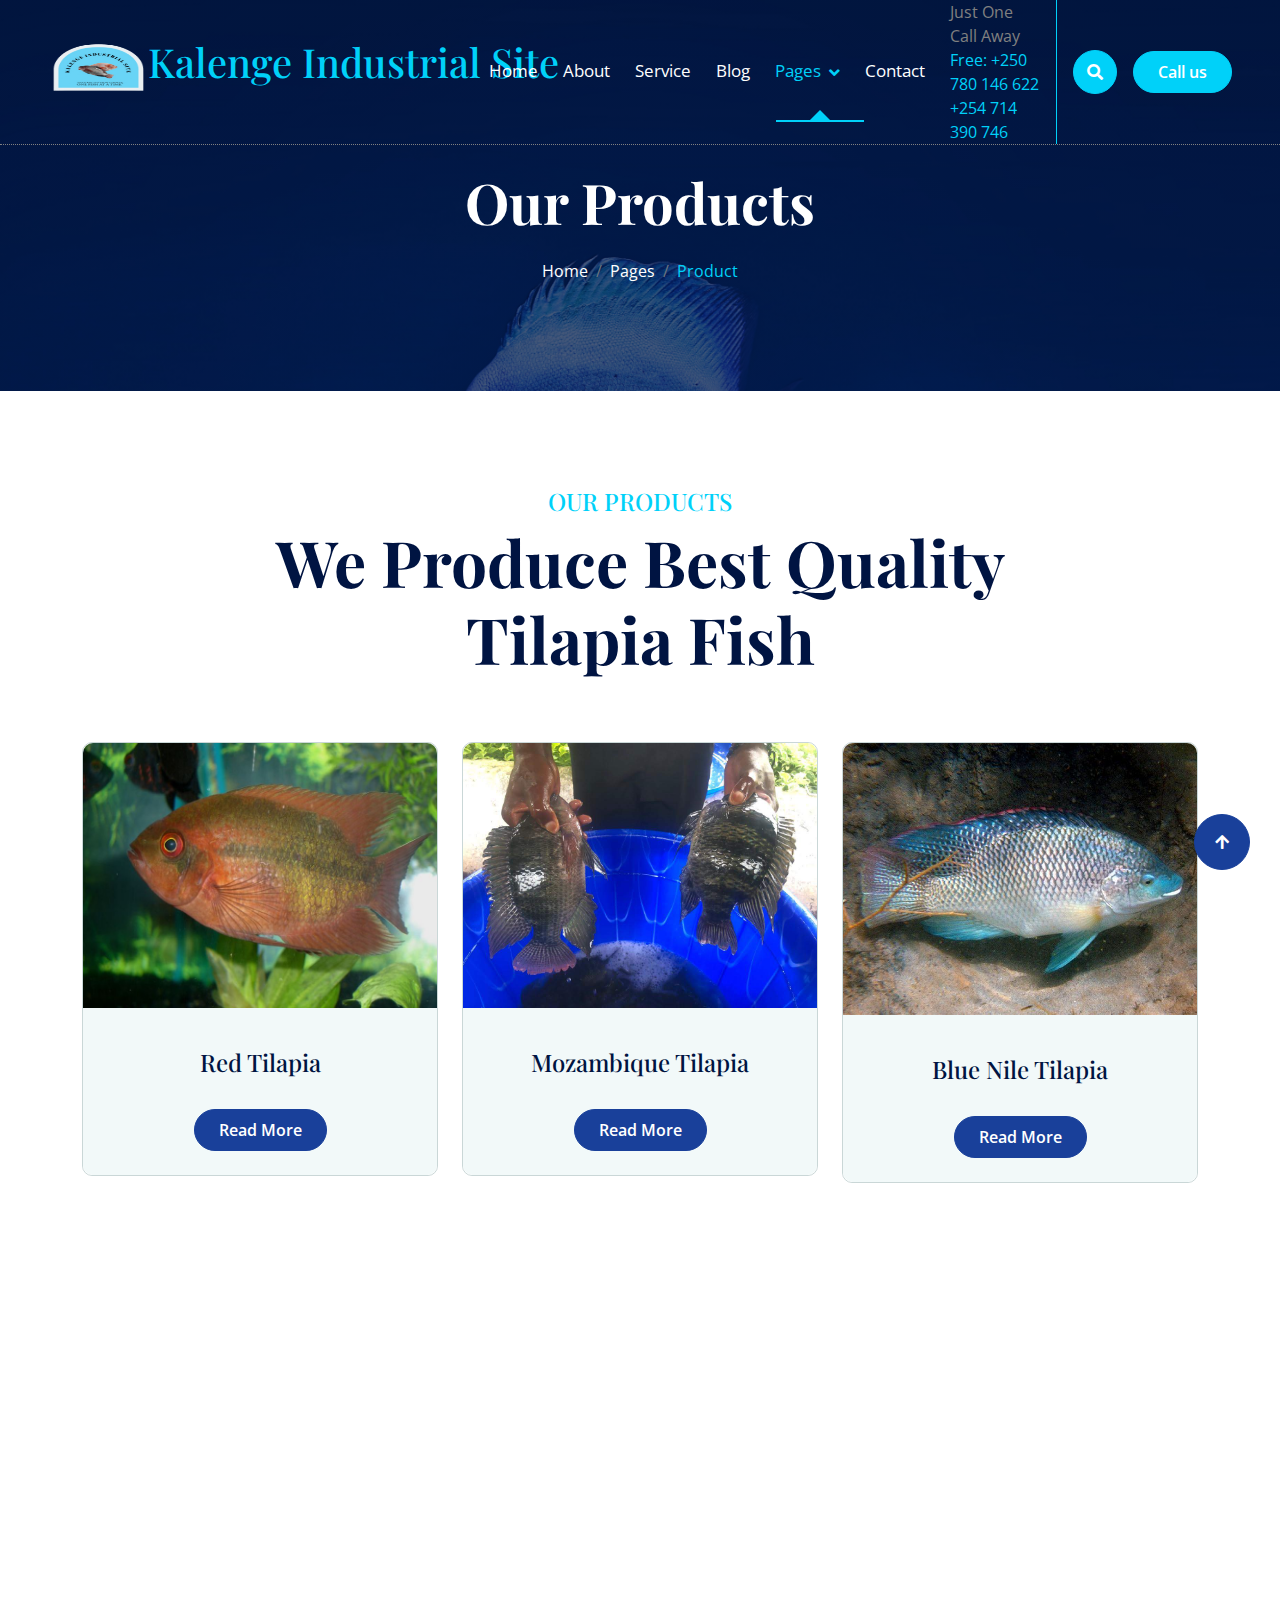
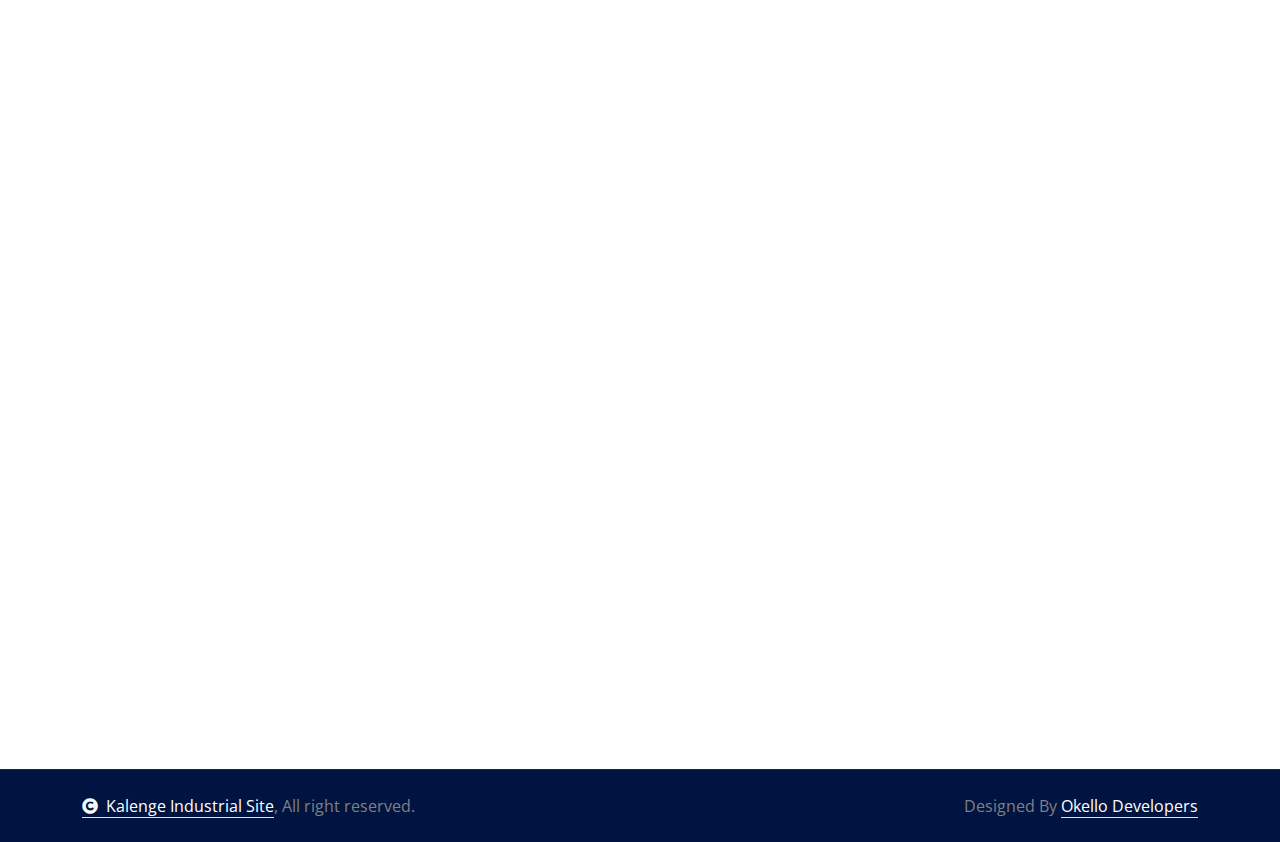
<file: product.html>
<!DOCTYPE html>
<html lang="en">

    <head>
        <meta charset="utf-8">
        <title>Kalenge industrial site</title>
        <meta content="width=device-width, initial-scale=1.0" name="viewport">
        <meta content="" name="keywords">
        <meta content="" name="description">

        <!-- Google Web Fonts -->
        <link rel="preconnect" href="https://fonts.googleapis.com">
        <link rel="preconnect" href="https://fonts.gstatic.com" crossorigin>
        <link href="https://fonts.googleapis.com/css2?family=Open+Sans:ital,wdth,wght@0,75..100,300..800;1,75..100,300..800&family=Playfair+Display:ital,wght@0,400..900;1,400..900&display=swap" rel="stylesheet"> 

        <!-- Icon Font Stylesheet -->
        <link rel="stylesheet" href="https://use.fontawesome.com/releases/v5.15.4/css/all.css"/>
        <link href="https://cdn.jsdelivr.net/npm/bootstrap-icons@1.4.1/font/bootstrap-icons.css" rel="stylesheet">

        <!-- Libraries Stylesheet -->
        <link href="lib/animate/animate.min.css" rel="stylesheet">
        <link href="lib/owlcarousel/assets/owl.carousel.min.css" rel="stylesheet">


        <!-- Customized Bootstrap Stylesheet -->
        <link href="css/bootstrap.min.css" rel="stylesheet">

        <!-- Template Stylesheet -->
        <link href="css/style.css" rel="stylesheet">
    </head>

    <body>

        <!-- Spinner Start -->
        <div id="spinner" class="show bg-white position-fixed translate-middle w-100 vh-100 top-50 start-50 d-flex align-items-center justify-content-center">
            <div class="spinner-border text-primary" style="width: 3rem; height: 3rem;" role="status">
                <span class="sr-only">Loading...</span>
            </div>
        </div>
        <!-- Spinner End -->

        <!-- Navbar & Hero Start -->
        <div class="container-fluid position-relative p-0">
            <nav class="navbar navbar-expand-lg navbar-light px-4 px-lg-5 py-3 py-lg-0">
                <a href="" class="navbar-brand p-0">
                    <h1 class="text-primary"> <img src="img/kalenge industrial site.png" class="img-fluid w-100" alt="Image">Kalenge Industrial Site</h1>
                    <!-- <img src="img/logo.png" alt="Logo"> -->
                </a>
                <button class="navbar-toggler" type="button" data-bs-toggle="collapse" data-bs-target="#navbarCollapse">
                    <span class="fa fa-bars"></span>
                </button>
                <div class="collapse navbar-collapse" id="navbarCollapse">
                    <div class="navbar-nav ms-auto py-0">
                        <a href="index.html" class="nav-item nav-link">Home</a>
                        <a href="about.html" class="nav-item nav-link">About</a>
                        <a href="service.html" class="nav-item nav-link">Service</a>
                        <a href="blog.html" class="nav-item nav-link">Blog</a>
                        <div class="nav-item dropdown active">
                            <a href="#" class="nav-link dropdown-toggle active" data-bs-toggle="dropdown">Pages</a>
                            <div class="dropdown-menu m-0">
                                <a href="feature.html" class="dropdown-item">Our Feature</a>
                                <a href="product.html" class="dropdown-item active">Our Product</a>
                                <a href="team.html" class="dropdown-item">Our Team</a>
                                <a href="testimonial.html" class="dropdown-item">Testimonial</a>
                                <a href="404.html" class="dropdown-item">404 Page</a>
                            </div>
                        </div>
                        <a href="contact.html" class="nav-item nav-link">Contact</a>
                    </div>
                    <div class="d-none d-xl-flex me-3">
                        <div class="d-flex flex-column pe-3 border-end border-primary">
                            <span class="text-body"> Just One Call Away </span>
                            <a href="tel:+254 714 390 746"><span class="text-primary">Free: +250 780 146 622<br>+254 714 390 746</span></a>
                        </div>
                    </div>
                    <button class="btn btn-primary btn-md-square d-flex flex-shrink-0 mb-3 mb-lg-0 rounded-circle me-3" data-bs-toggle="modal" data-bs-target="#searchModal"><i class="fas fa-search"></i></button>
                    <a href="contact.html" class="btn btn-primary rounded-pill d-inline-flex flex-shrink-0 py-2 px-4">Call us</a>
                </div>
            </nav>

            <!-- Header Start -->
            <div class="container-fluid bg-breadcrumb">
                <div class="container text-center py-5" style="max-width: 900px;">
                    <h4 class="text-white display-4 mb-4 wow fadeInDown" data-wow-delay="0.1s">Our Products</h4>
                    <ol class="breadcrumb d-flex justify-content-center mb-0 wow fadeInDown" data-wow-delay="0.3s">
                        <li class="breadcrumb-item"><a href="index.html">Home</a></li>
                        <li class="breadcrumb-item"><a href="#">Pages</a></li>
                        <li class="breadcrumb-item active text-primary">Product</li>
                    </ol>    
                </div>
            </div>
            <!-- Header End -->
        </div>
        <!-- Navbar & Hero End -->

        <!-- Modal Search Start -->
        <div class="modal fade" id="searchModal" tabindex="-1" aria-labelledby="exampleModalLabel" aria-hidden="true">
            <div class="modal-dialog modal-fullscreen">
                <div class="modal-content rounded-0">
                    <div class="modal-header">
                        <h4 class="modal-title mb-0" id="exampleModalLabel">Search by keyword</h4>
                        <button type="button" class="btn-close" data-bs-dismiss="modal" aria-label="Close"></button>
                    </div>
                    <div class="modal-body d-flex align-items-center">
                        <div class="input-group w-75 mx-auto d-flex">
                            <input type="search" class="form-control p-3" placeholder="keywords" aria-describedby="search-icon-1">
                            <span id="search-icon-1" class="input-group-text btn border p-3"><i class="fa fa-search text-white"></i></span>
                        </div>
                    </div>
                </div>
            </div>
        </div>
        <!-- Modal Search End -->

        <!-- Products Start -->
        <div class="container-fluid product py-5">
            <div class="container py-5">
                <div class="text-center mx-auto pb-5 wow fadeInUp" data-wow-delay="0.2s" style="max-width: 800px;">
                    <h4 class="text-uppercase text-primary">Our Products</h4>
                    <h1 class="display-3 text-capitalize mb-3">We Produce Best Quality Tilapia Fish</h1>
                </div>
                <div class="row g-4 justify-content-center">
                    <div class="col-lg-6 col-xl-4 wow fadeInUp" data-wow-delay="0.2s">
                        <div class="product-item">
                            <img src="img/Chocolate Cichlid.jpeg" class="img-fluid w-100 rounded-top"  alt="Image">
                            <div class="product-content bg-light text-center rounded-bottom p-4">
                                <p></p>
                                <a href="#" class="h4 d-inline-block mb-3"> Red  Tilapia</a>
                                <p class="fs-4 text-primary mb-3"></p>
                                <a href="#" class="btn btn-secondary rounded-pill py-2 px-4">Read More</a>
                            </div>
                        </div>
                    </div>
                    <div class="col-lg-6 col-xl-4 wow fadeInUp" data-wow-delay="0.4s">
                        <div class="product-item">
                            <img src="img/black tilapia.jpg" class="img-fluid w-100 rounded-top"  alt="Image">
                            <div class="product-content bg-light text-center rounded-bottom p-4">
                                <p></p>
                                <a href="#" class="h4 d-inline-block mb-3">Mozambique Tilapia</a>
                                <p class="fs-4 text-primary mb-3"></p>
                                <a href="#" class="btn btn-secondary rounded-pill py-2 px-4">Read More</a>
                            </div>
                        </div>
                    </div>
                    <div class="col-lg-6 col-xl-4 wow fadeInUp" data-wow-delay="0.6s">
                        <div class="product-item">
                            <img src="img/Blue Tilapia Oreochromis aureus.jpeg" class="img-fluid w-100 rounded-top"  alt="Image">
                            <div class="product-content bg-light text-center rounded-bottom p-4">
                                <p></p>
                                <a href="#" class="h4 d-inline-block mb-3">Blue  Nile Tilapia</a>
                                <p class="fs-4 text-primary mb-3"></p>
                                <a href="#" class="btn btn-secondary rounded-pill py-2 px-4">Read More</a>
                            </div>
                        </div>
                    </div>
                </div>
            </div>
        </div>
            <div class="container py-5">
        
                <div class="row g-4 justify-content-center">
                    <div class="col-lg-6 col-xl-4 wow fadeInUp" data-wow-delay="0.2s">
                        <div class="product-item">
                            <img src="img/Chocolate Cichlid.jpeg" class="img-fluid w-100 rounded-top"  alt="Image">
                            <div class="product-content bg-light text-center rounded-bottom p-4">
                                <p></p>
                                <a href="#" class="h4 d-inline-block mb-3"> Red  Tilapia</a>
                                <p class="fs-4 text-primary mb-3"></p>
                                <a href="#" class="btn btn-secondary rounded-pill py-2 px-4">Read More</a>
                            </div>
                        </div>
                    </div>
                    <div class="col-lg-6 col-xl-4 wow fadeInUp" data-wow-delay="0.4s">
                        <div class="product-item">
                            <img src="img/fish3t.jpg" class="img-fluid w-100 rounded-top"  alt="Image">
                            <div class="product-content bg-light text-center rounded-bottom p-4">
                                <p></p>
                                <a href="#" class="h4 d-inline-block mb-3">Mozambique Tilapia</a>
                                <p class="fs-4 text-primary mb-3"></p>
                                <a href="#" class="btn btn-secondary rounded-pill py-2 px-4">Read More</a>
                            </div>
                        </div>
                    </div>
                    <div class="col-lg-6 col-xl-4 wow fadeInUp" data-wow-delay="0.6s">
                        <div class="product-item">
                            <img src="img/Tilapia zilli (GERVAIS, 1848).jpeg" class="img-fluid w-100 rounded-top"  alt="Image">
                            <div class="product-content bg-light text-center rounded-bottom p-4">
                                <p></p>
                                <a href="#" class="h4 d-inline-block mb-3">Blue  Nile Tilapia</a>
                                <p class="fs-4 text-primary mb-3"></p>
                                <a href="#" class="btn btn-secondary rounded-pill py-2 px-4">Read More</a>
                            </div>
                        </div>
                    </div>
                </div>
            </div>
        </div>
        <!-- Products End -->

         <!-- Footer Start -->
         <div class="container-fluid footer py-5 wow fadeIn" data-wow-delay="0.2s">
            <div class="container py-5">
                <div class="row g-5 mb-5 align-items-center">
                    <div class="col-lg-7">
                        <div class="position-relative mx-auto">
                            <input class="form-control rounded-pill w-100 py-3 ps-4 pe-5" type="text" placeholder="Email address to Subscribe">
                            <button type="button" class="btn btn-secondary rounded-pill position-absolute top-0 end-0 py-2 px-4 mt-2 me-2">Subscribe</button>
                        </div>
                    </div>
                    <div class="col-lg-5">
                        <div class="d-flex align-items-center justify-content-center justify-content-lg-end">
                            <a class="btn btn-secondary btn-md-square rounded-circle me-3" href="https://www.facebook.com"><i class="fab fa-facebook-f"></i></a>
                            <a class="btn btn-secondary btn-md-square rounded-circle me-3" href="https://www.twitter.com"><i class="fab fa-twitter"></i></a>
                            <a class="btn btn-secondary btn-md-square rounded-circle me-3" href="https://www.instagram.com"><i class="fab fa-instagram"></i></a>
                            <a class="btn btn-secondary btn-md-square rounded-circle me-0" href="https://www.linkedin.com"><i class="fab fa-linkedin-in"></i></a>
                        </div>
                    </div>
        
                </div>
                <div class="row g-5">
                    <div class="col-md-6 col-lg-6 col-xl-3">
                        <div class="footer-item d-flex flex-column">
                            <div class="footer-item">
                                <h3 class="text-white mb-4"><i class="fas fa-hand-holding-water text-primary me-3"></i>Kalenge industrial site</h3>
                                <p class="mb-3">The Best Fish Farming Company in Central Africa</p>
                            </div>
                            <div class="position-relative">
                                <input class="form-control rounded-pill w-100 py-3 ps-4 pe-5" type="text" placeholder="Enter your email">
                                <button type="button" class="btn btn-secondary rounded-pill position-absolute top-0 end-0 py-2 mt-2 me-2">SignUp</button>
                            </div>
                        </div>
                    </div>
                    <div class="col-md-6 col-lg-6 col-xl-3">
                        <div class="footer-item d-flex flex-column">
                            <h4 class="text-white mb-4">About Us</h4>
                            <a href="#"><i class="fas fa-angle-right me-2"></i> Why Choose Us</a>
                            <a href="#"><i class="fas fa-angle-right me-2"></i> AQUALIFE</a>
                            <a href="#"><i class="fas fa-angle-right me-2"></i> TILAPIA</a>
                            <a href="#"><i class="fas fa-angle-right me-2"></i> services</a>
                            <a href="#"><i class="fas fa-angle-right me-2"></i> Contact us</a>
                            <a href="#"><i class="fas fa-angle-right me-2"></i> Terms & Conditions</a>
                        </div>
                    </div>
                    <div class="col-md-6 col-lg-6 col-xl-3">
                        <div class="footer-item d-flex flex-column">
                            <h4 class="text-white mb-4">Business Hours</h4>
                            <div class="mb-3">
                                <h6 class="text-muted mb-0">Mon - Friday:</h6>
                                <p class="text-white mb-0">09.00 am to 07.00 pm</p>
                            </div>
                            <div class="mb-3">
                                <h6 class="text-muted mb-0">Vacation:</h6>
                                <p class="text-white mb-0">All Weekend is our vacation</p>
                            </div>
                        </div>
                    </div>
                    <div class="col-md-6 col-lg-6 col-xl-3">
                        <div class="footer-item d-flex flex-column">
                            <h4 class="text-white mb-4">Contact Info</h4>
                            <a href="#"><i class="fa fa-map-marker-alt me-2"></i> 123 Street, NAIROBI , KENYA</a>
                            <a href="mailto:Okellobrian2017@gmail.com"><i class="fas fa-envelope me-2"></i> Okellobrian2017@gmail.com</a>
                            <a href="mailto:Okellobrian2017@gmail.com"><i class="fas fa-envelope me-2"></i> Okellobrian2017@gmail.com</a>
                            <a href="tel:+250 780 146 622"><i class="fas fa-phone me-2"></i> +250 780 146 622</a>
                            <a href="tel:+254 714 390 746" class="mb-3"><i class="fas fa-print me-2"></i> +254 714 390 746</a>
                        </div>
                    </div>
                </div>
            </div>
        </div>
        <!-- Footer End -->

        
        <!-- Copyright Start -->
        <div class="container-fluid copyright py-4">
            <div class="container">
                <div class="row g-4 align-items-center">
                    <div class="col-md-6 text-center text-md-start mb-md-0">
                        <span class="text-body"><a href="#" class="border-bottom text-white"><i class="fas fa-copyright text-light me-2"></i>Kalenge Industrial Site</a>, All right reserved.</span>
                    </div>
                    <div class="col-md-6 text-center text-md-end text-body">
                        <!--/*** This template is free as long as you keep the below author’s credit link/attribution link/backlink. ***/-->
                        <!--/*** If you'd like to use the template without the below author’s credit link/attribution link/backlink, ***/-->
                        <!--/*** you can purchase the Credit Removal License from "https://htmlcodex.com/credit-removal". ***/-->
                        Designed By  <a class="border-bottom text-white" href="https://htmlex.com">Okello Developers</a>
                    </div>
                </div>
            </div>
        </div>
        <!-- Copyright End -->


        <!-- Back to Top -->
        <a href="#" class="btn btn-secondary btn-lg-square rounded-circle back-to-top"><i class="fa fa-arrow-up"></i></a>   

        
    <!-- JavaScript Libraries -->
    <script src="https://ajax.googleapis.com/ajax/libs/jquery/3.6.4/jquery.min.js"></script>
    <script src="https://cdn.jsdelivr.net/npm/bootstrap@5.0.0/dist/js/bootstrap.bundle.min.js"></script>
    <script src="lib/wow/wow.min.js"></script>
    <script src="lib/easing/easing.min.js"></script>
    <script src="lib/waypoints/waypoints.min.js"></script>
    <script src="lib/counterup/counterup.min.js"></script>
    <script src="lib/owlcarousel/owl.carousel.min.js"></script>
    

    <!-- Template Javascript -->
    <script src="js/main.js"></script>
    </body>

</html>
</file>
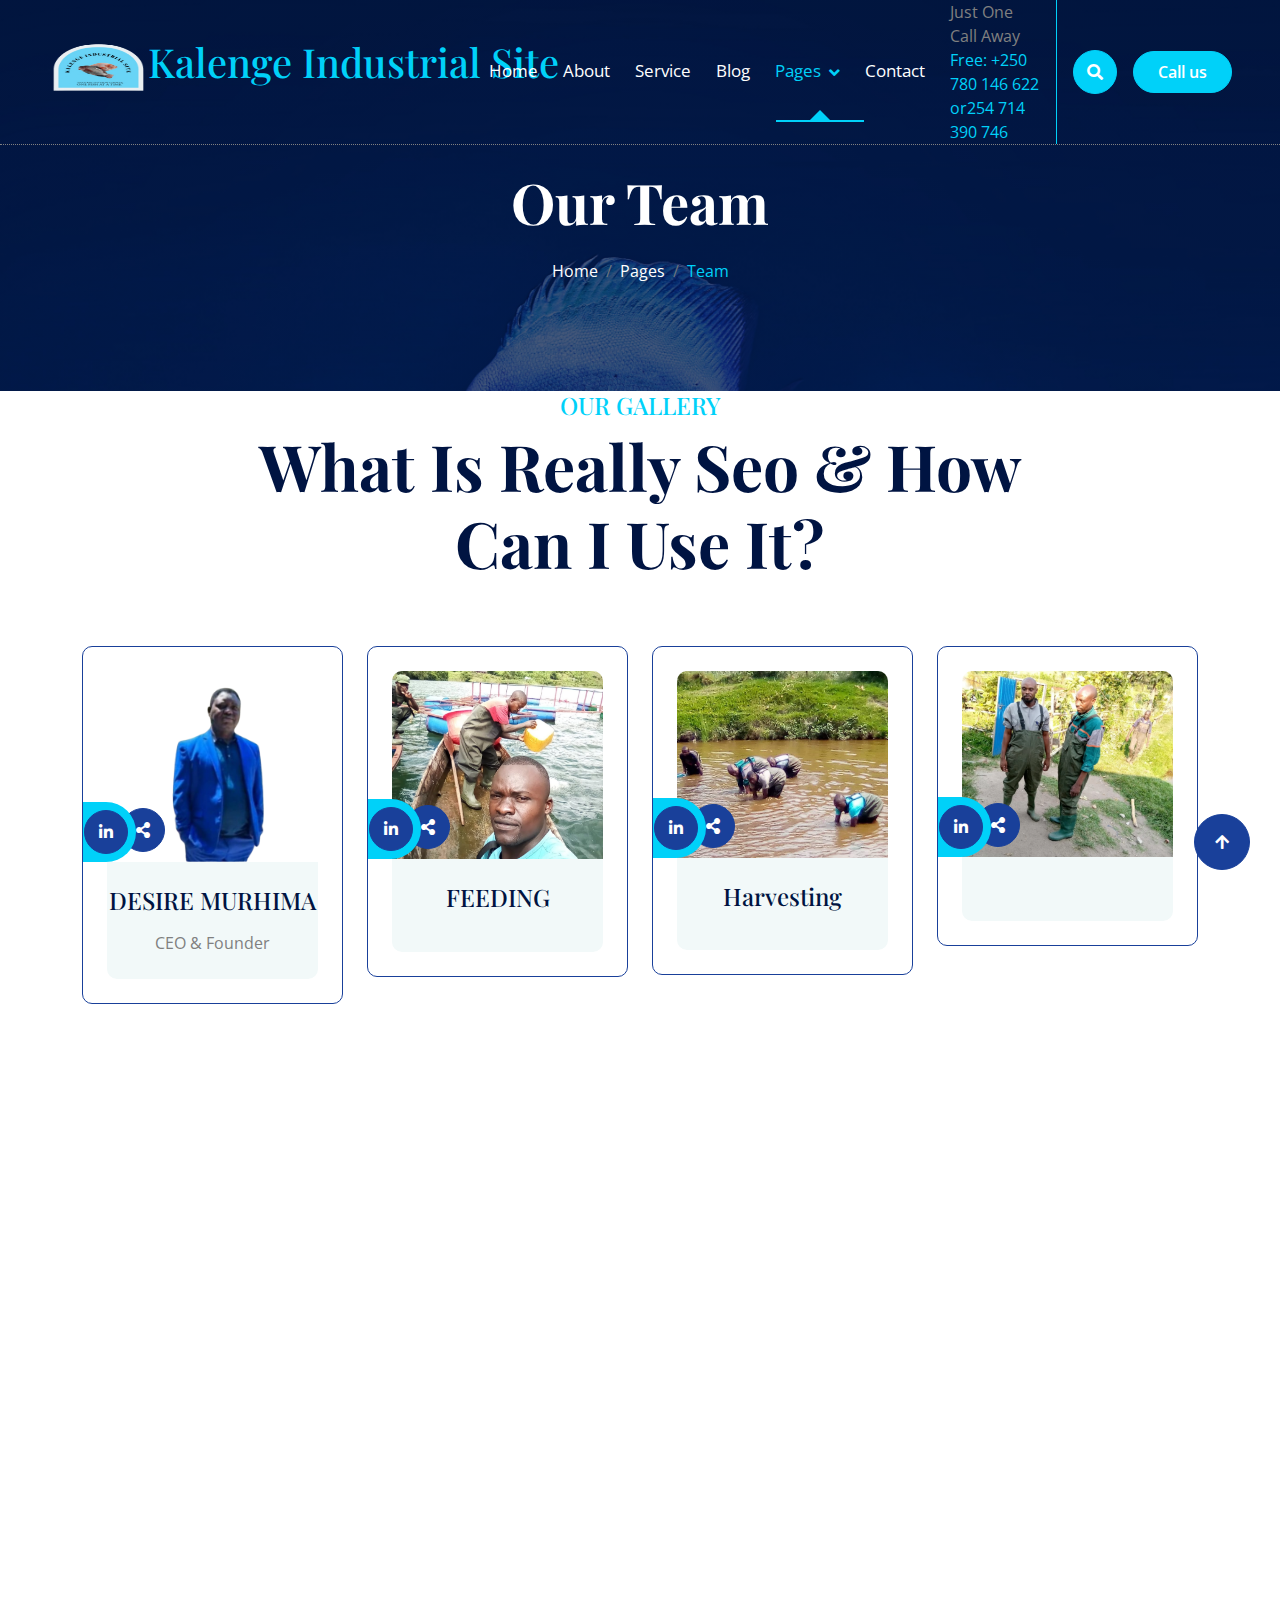
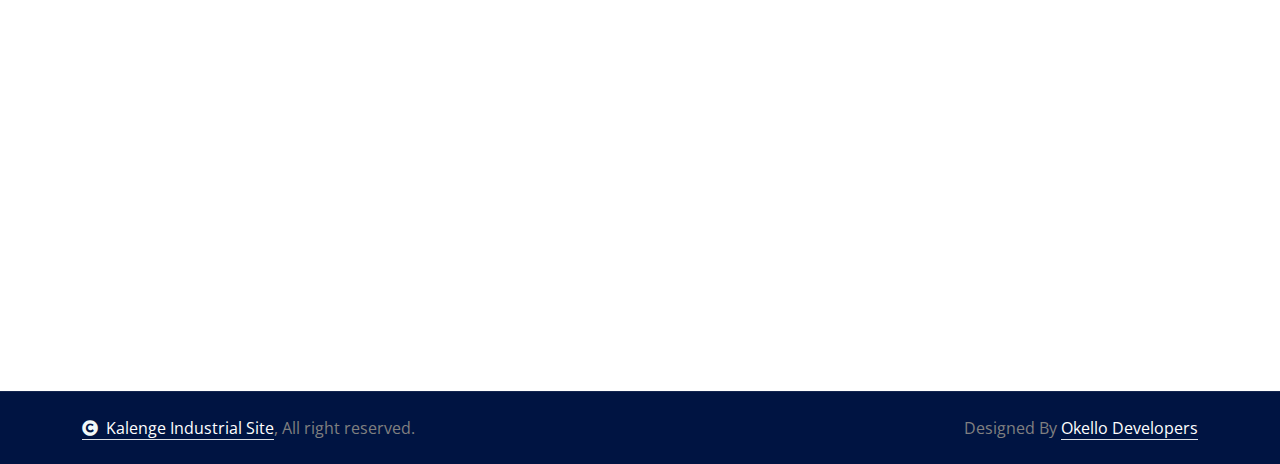
<file: team.html>
<!DOCTYPE html>
<html lang="en">

    <head>
        <meta charset="utf-8">
        <title>Kalenge industrial site</title>
        <meta content="width=device-width, initial-scale=1.0" name="viewport">
        <meta content="" name="keywords">
        <meta content="" name="description">

        <!-- Google Web Fonts -->
        <link rel="preconnect" href="https://fonts.googleapis.com">
        <link rel="preconnect" href="https://fonts.gstatic.com" crossorigin>
        <link href="https://fonts.googleapis.com/css2?family=Open+Sans:ital,wdth,wght@0,75..100,300..800;1,75..100,300..800&family=Playfair+Display:ital,wght@0,400..900;1,400..900&display=swap" rel="stylesheet"> 

        <!-- Icon Font Stylesheet -->
        <link rel="stylesheet" href="https://use.fontawesome.com/releases/v5.15.4/css/all.css"/>
        <link href="https://cdn.jsdelivr.net/npm/bootstrap-icons@1.4.1/font/bootstrap-icons.css" rel="stylesheet">

        <!-- Libraries Stylesheet -->
        <link href="lib/animate/animate.min.css" rel="stylesheet">
        <link href="lib/owlcarousel/assets/owl.carousel.min.css" rel="stylesheet">


        <!-- Customized Bootstrap Stylesheet -->
        <link href="css/bootstrap.min.css" rel="stylesheet">

        <!-- Template Stylesheet -->
        <link href="css/style.css" rel="stylesheet">
    </head>

    <body>

        <!-- Spinner Start -->
        <div id="spinner" class="show bg-white position-fixed translate-middle w-100 vh-100 top-50 start-50 d-flex align-items-center justify-content-center">
            <div class="spinner-border text-primary" style="width: 3rem; height: 3rem;" role="status">
                <span class="sr-only">Loading...</span>
            </div>
        </div>
        <!-- Spinner End -->

        <!-- Navbar & Hero Start -->
        <div class="container-fluid position-relative p-0">
            <nav class="navbar navbar-expand-lg navbar-light px-4 px-lg-5 py-3 py-lg-0">
                <a href="" class="navbar-brand p-0">
                    <h1 class="text-primary"> <img src="img/kalenge industrial site.png" class="img-fluid w-100" alt="Image">Kalenge Industrial Site</h1>
                    <!-- <img src="img/logo.png" alt="Logo"> -->
                </a>
                <button class="navbar-toggler" type="button" data-bs-toggle="collapse" data-bs-target="#navbarCollapse">
                    <span class="fa fa-bars"></span>
                </button>
                <div class="collapse navbar-collapse" id="navbarCollapse">
                    <div class="navbar-nav ms-auto py-0">
                        <a href="index.html" class="nav-item nav-link">Home</a>
                        <a href="about.html" class="nav-item nav-link">About</a>
                        <a href="service.html" class="nav-item nav-link">Service</a>
                        <a href="blog.html" class="nav-item nav-link">Blog</a>
                        <div class="nav-item dropdown active">
                            <a href="#" class="nav-link dropdown-toggle active" data-bs-toggle="dropdown">Pages</a>
                            <div class="dropdown-menu m-0">
                                <a href="feature.html" class="dropdown-item">Our Feature</a>
                                <a href="product.html" class="dropdown-item">Our Product</a>
                                <a href="team.html" class="dropdown-item active">Our Team</a>
                                <a href="testimonial.html" class="dropdown-item">Testimonial</a>
                                <a href="404.html" class="dropdown-item">404 Page</a>
                            </div>
                        </div>
                        <a href="contact.html" class="nav-item nav-link">Contact</a>
                    </div>
                    <div class="d-none d-xl-flex me-3">
                        <div class="d-flex flex-column pe-3 border-end border-primary">
                            <span class="text-body"> Just One Call Away </span>
                            <a href="tel:+254 714 390 746"><span class="text-primary">Free: +250 780 146 622<br>or<sbr>254 714 390 746</span></a>
                        </div>
                    </div>
                    <button class="btn btn-primary btn-md-square d-flex flex-shrink-0 mb-3 mb-lg-0 rounded-circle me-3" data-bs-toggle="modal" data-bs-target="#searchModal"><i class="fas fa-search"></i></button>
                    <a href="contact.html" class="btn btn-primary rounded-pill d-inline-flex flex-shrink-0 py-2 px-4">Call us</a>
                </div>
            </nav>

            <!-- Header Start -->
            <div class="container-fluid bg-breadcrumb">
                <div class="container text-center py-5" style="max-width: 900px;">
                    <h4 class="text-white display-4 mb-4 wow fadeInDown" data-wow-delay="0.1s">Our Team</h4>
                    <ol class="breadcrumb d-flex justify-content-center mb-0 wow fadeInDown" data-wow-delay="0.3s">
                        <li class="breadcrumb-item"><a href="index.html">Home</a></li>
                        <li class="breadcrumb-item"><a href="#">Pages</a></li>
                        <li class="breadcrumb-item active text-primary">Team</li>
                    </ol>    
                </div>
            </div>
            <!-- Header End -->
        </div>
        <!-- Navbar & Hero End -->

        <!-- Modal Search Start -->
        <div class="modal fade" id="searchModal" tabindex="-1" aria-labelledby="exampleModalLabel" aria-hidden="true">
            <div class="modal-dialog modal-fullscreen">
                <div class="modal-content rounded-0">
                    <div class="modal-header">
                        <h4 class="modal-title mb-0" id="exampleModalLabel">Search by keyword</h4>
                        <button type="button" class="btn-close" data-bs-dismiss="modal" aria-label="Close"></button>
                    </div>
                    <div class="modal-body d-flex align-items-center">
                        <div class="input-group w-75 mx-auto d-flex">
                            <input type="search" class="form-control p-3" placeholder="keywords" aria-describedby="search-icon-1">
                            <span id="search-icon-1" class="input-group-text btn border p-3"><i class="fa fa-search text-white"></i></span>
                        </div>
                    </div>
                </div>
            </div>
        </div>
        <!-- Modal Search End -->

        <!-- Team Start -->
        <div class="container-fluid team pb-5">
            <div class="container pb-5">
                <div class="text-center mx-auto pb-5 wow fadeInUp" data-wow-delay="0.2s" style="max-width: 800px;">
                    <h4 class="text-uppercase text-primary">Our Gallery</h4>
                    <h1 class="display-3 text-capitalize mb-3">What is Really seo & How Can I Use It?</h1>
                </div>
                <div class="row g-4">
                    <div class="col-md-6 col-lg-6 col-xl-3 wow fadeInUp" data-wow-delay="0.2s">
                        <div class="team-item p-4">
                            <div class="team-inner rounded">
                                <div class="team-img">
                                    <img src="img/ceokalenge2-r.png" class="img-fluid rounded-top w-100" alt="Image">
                                    <div class="team-share">
                                        <a class="btn btn-secondary btn-md-square rounded-pill text-white mx-1" href=""><i class="fas fa-share-alt"></i></a>
                                    </div>
                                    <div class="team-icon rounded-pill py-2 px-2">
                                        <a class="btn btn-secondary btn-md-square rounded-circle me-3" href="https://www.facebook.com"><i class="fab fa-facebook-f"></i></a>
                    <a class="btn btn-secondary btn-md-square rounded-circle me-3" href="https://www.twitter.com"><i class="fab fa-twitter"></i></a>
                    <a class="btn btn-secondary btn-md-square rounded-circle me-3" href="https://www.instagram.com"><i class="fab fa-instagram"></i></a>
                    <a class="btn btn-secondary btn-md-square rounded-circle me-0" href="https://www.linkedin.com"><i class="fab fa-linkedin-in"></i></a>
                                    </div>
                                </div>
                                <div class="bg-light rounded-bottom text-center py-4">
                                    <h4 class="mb-3">DESIRE MURHIMA</h4>
                                    <p class="mb-0">CEO & Founder</p>
                                </div>
                            </div>
                        </div>
                    </div>
                    <div class="col-md-6 col-lg-6 col-xl-3 wow fadeInUp" data-wow-delay="0.4s">
                        <div class="team-item p-4">
                            <div class="team-inner rounded">
                                <div class="team-img">
                                    <img src="img/pic1.png" class="img-fluid rounded-top w-100" alt="Image">
                                    <div class="team-share">
                                        <a class="btn btn-secondary btn-md-square rounded-pill text-white mx-1" href=""><i class="fas fa-share-alt"></i></a>
                                    </div>
                                    <div class="team-icon rounded-pill py-2 px-2">
                                        <a class="btn btn-secondary btn-md-square rounded-circle me-3" href="https://www.facebook.com"><i class="fab fa-facebook-f"></i></a>
                    <a class="btn btn-secondary btn-md-square rounded-circle me-3" href="https://www.twitter.com"><i class="fab fa-twitter"></i></a>
                    <a class="btn btn-secondary btn-md-square rounded-circle me-3" href="https://www.instagram.com"><i class="fab fa-instagram"></i></a>
                    <a class="btn btn-secondary btn-md-square rounded-circle me-0" href="https://www.linkedin.com"><i class="fab fa-linkedin-in"></i></a>
                                    </div>
                                </div>
                                <div class="bg-light rounded-bottom text-center py-4">
                                    <h4 class="mb-3">FEEDING </h4>
                                    <p class="mb-0"> </p>
                                </div>
                            </div>
                        </div>
                    </div>
                    <div class="col-md-6 col-lg-6 col-xl-3 wow fadeInUp" data-wow-delay="0.4s">
                        <div class="team-item p-4">
                            <div class="team-inner rounded">
                                <div class="team-img">
                                    <img src="img/pic2.png" class="img-fluid rounded-top w-100" alt="Image">
                                    <div class="team-share">
                                        <a class="btn btn-secondary btn-md-square rounded-pill text-white mx-1" href=""><i class="fas fa-share-alt"></i></a>
                                    </div>
                                    <div class="team-icon rounded-pill py-2 px-2">
                                        <a class="btn btn-secondary btn-md-square rounded-circle me-3" href="https://www.facebook.com"><i class="fab fa-facebook-f"></i></a>
                                        <a class="btn btn-secondary btn-md-square rounded-circle me-3" href="https://www.twitter.com"><i class="fab fa-twitter"></i></a>
                                        <a class="btn btn-secondary btn-md-square rounded-circle me-3" href="https://www.instagram.com"><i class="fab fa-instagram"></i></a>
                                        <a class="btn btn-secondary btn-md-square rounded-circle me-0" href="https://www.linkedin.com"><i class="fab fa-linkedin-in"></i></a>
                                    </div>
                                </div>
                                <div class="bg-light rounded-bottom text-center py-4">
                                    <h4 class="mb-3">Harvesting </h4>
                                    <p class="mb-0"></p>
                                </div>
                            </div>
                        </div>
                    </div>
                    <div class="col-md-6 col-lg-6 col-xl-3 wow fadeInUp" data-wow-delay="0.4s">
                        <div class="team-item p-4">
                            <div class="team-inner rounded">
                                <div class="team-img">
                                    <img src="img/pic3.png" class="img-fluid rounded-top w-100" alt="Image">
                                    <div class="team-share">
                                        <a class="btn btn-secondary btn-md-square rounded-pill text-white mx-1" href=""><i class="fas fa-share-alt"></i></a>
                                    </div>
                                    <div class="team-icon rounded-pill py-2 px-2">
                                        <a class="btn btn-secondary btn-md-square rounded-circle me-3" href="https://www.facebook.com"><i class="fab fa-facebook-f"></i></a>
                                        <a class="btn btn-secondary btn-md-square rounded-circle me-3" href="https://www.twitter.com"><i class="fab fa-twitter"></i></a>
                                        <a class="btn btn-secondary btn-md-square rounded-circle me-3" href="https://www.instagram.com"><i class="fab fa-instagram"></i></a>
                                        <a class="btn btn-secondary btn-md-square rounded-circle me-0" href="https://www.linkedin.com"><i class="fab fa-linkedin-in"></i></a>
                                    </div>
                                </div>
                                <div class="bg-light rounded-bottom text-center py-4">
                                    <h4 class="mb-3"></h4>
                                    <p class="mb-0"></p>
                                </div>
                            </div>
                        </div>
                    </div>
                    <div class="col-md-6 col-lg-6 col-xl-3 wow fadeInUp" data-wow-delay="0.4s">
                        <div class="team-item p-4">
                            <div class="team-inner rounded">
                                <div class="team-img">
                                    <img src="img/pic5.png" class="img-fluid rounded-top w-100" alt="Image">
                                    <div class="team-share">
                                        <a class="btn btn-secondary btn-md-square rounded-pill text-white mx-1" href=""><i class="fas fa-share-alt"></i></a>
                                    </div>
                                    <div class="team-icon rounded-pill py-2 px-2">
                                        <a class="btn btn-secondary btn-md-square rounded-circle me-3" href="https://www.facebook.com"><i class="fab fa-facebook-f"></i></a>
                    <a class="btn btn-secondary btn-md-square rounded-circle me-3" href="https://www.twitter.com"><i class="fab fa-twitter"></i></a>
                    <a class="btn btn-secondary btn-md-square rounded-circle me-3" href="https://www.instagram.com"><i class="fab fa-instagram"></i></a>
                    <a class="btn btn-secondary btn-md-square rounded-circle me-0" href="https://www.linkedin.com"><i class="fab fa-linkedin-in"></i></a>
                                    </div>
                                </div>
                                <div class="bg-light rounded-bottom text-center py-4">
                                    <h4 class="mb-3"></h4>
                                    <p class="mb-0"></p>
                                </div>
                            </div>
                        </div>
                    </div>
                    <div class="col-md-6 col-lg-6 col-xl-3 wow fadeInUp" data-wow-delay="0.4s">
                        <div class="team-item p-4">
                            <div class="team-inner rounded">
                                <div class="team-img">
                                    <img src="img/pic6.png" class="img-fluid rounded-top w-100" alt="Image">
                                    <div class="team-share">
                                        <a class="btn btn-secondary btn-md-square rounded-pill text-white mx-1" href=""><i class="fas fa-share-alt"></i></a>
                                    </div>
                                    <div class="team-icon rounded-pill py-2 px-2">
                                        <a class="btn btn-secondary btn-md-square rounded-circle me-3" href="https://www.facebook.com"><i class="fab fa-facebook-f"></i></a>
                    <a class="btn btn-secondary btn-md-square rounded-circle me-3" href="https://www.twitter.com"><i class="fab fa-twitter"></i></a>
                    <a class="btn btn-secondary btn-md-square rounded-circle me-3" href="https://www.instagram.com"><i class="fab fa-instagram"></i></a>
                    <a class="btn btn-secondary btn-md-square rounded-circle me-0" href="https://www.linkedin.com"><i class="fab fa-linkedin-in"></i></a>
                                    </div>
                                </div>
                                <div class="bg-light rounded-bottom text-center py-4">
                                    <h4 class="mb-3"></h4>
                                    <p class="mb-0"></p>
                                </div>
                            </div>
                        </div>
                    </div>
                    <div class="col-md-6 col-lg-6 col-xl-3 wow fadeInUp" data-wow-delay="0.6s">
                        <div class="team-item p-4">
                            <div class="team-inner rounded">
                                <div class="team-img">
                                    <img src="img/pic7.png" class="img-fluid rounded-top w-100" alt="Image">
                                    <div class="team-share">
                                        <a class="btn btn-secondary btn-md-square rounded-pill text-white mx-1" href=""><i class="fas fa-share-alt"></i></a>
                                    </div>
                                    <div class="team-icon rounded-pill py-2 px-2">
                                        <a class="btn btn-secondary btn-md-square rounded-circle me-3" href="https://www.facebook.com"><i class="fab fa-facebook-f"></i></a>
                    <a class="btn btn-secondary btn-md-square rounded-circle me-3" href="https://www.twitter.com"><i class="fab fa-twitter"></i></a>
                    <a class="btn btn-secondary btn-md-square rounded-circle me-3" href="https://www.instagram.com"><i class="fab fa-instagram"></i></a>
                    <a class="btn btn-secondary btn-md-square rounded-circle me-0" href="https://www.linkedin.com"><i class="fab fa-linkedin-in"></i></a>
                                    </div>
                                </div>
                                <div class="bg-light rounded-bottom text-center py-4">
                                    <h4 class="mb-3"></h4>
                                    <p class="mb-0"></p>
                                </div>
                            </div>
                        </div>
                    </div>
                    <div class="col-md-6 col-lg-6 col-xl-3 wow fadeInUp" data-wow-delay="0.8s">
                        <div class="team-item p-4">
                            <div class="team-inner rounded">
                                <div class="team-img">
                                    <img src="img/pic8.png" class="img-fluid rounded-top w-100" alt="Image">
                                    <div class="team-share">
                                        <a class="btn btn-secondary btn-md-square rounded-pill text-white mx-1" href=""><i class="fas fa-share-alt"></i></a>
                                    </div>
                                    <div class="team-icon rounded-pill py-2 px-2">
                                        <a class="btn btn-secondary btn-md-square rounded-circle me-3" href="https://www.facebook.com"><i class="fab fa-facebook-f"></i></a>
                                        <a class="btn btn-secondary btn-md-square rounded-circle me-3" href="https://www.twitter.com"><i class="fab fa-twitter"></i></a>
                                        <a class="btn btn-secondary btn-md-square rounded-circle me-3" href="https://www.instagram.com"><i class="fab fa-instagram"></i></a>
                                        <a class="btn btn-secondary btn-md-square rounded-circle me-0" href="https://www.linkedin.com"><i class="fab fa-linkedin-in"></i></a>
                                    </div>
                                </div>
                                <div class="bg-light rounded-bottom text-center py-4">
                                    <h4 class="mb-3"></h4>
                                    <p class="mb-0"></p>
                                </div>
                            </div>
                        </div>
                    </div>
                </div>
            </div>
        </div>
        
        <!-- Team End -->

 <!-- Footer Start -->
 <div class="container-fluid footer py-5 wow fadeIn" data-wow-delay="0.2s">
    <div class="container py-5">
        <div class="row g-5 mb-5 align-items-center">
            <div class="col-lg-7">
                <div class="position-relative mx-auto">
                    <input class="form-control rounded-pill w-100 py-3 ps-4 pe-5" type="text" placeholder="Email address to Subscribe">
                    <button type="button" class="btn btn-secondary rounded-pill position-absolute top-0 end-0 py-2 px-4 mt-2 me-2">Subscribe</button>
                </div>
            </div>
            <div class="col-lg-5">
                <div class="d-flex align-items-center justify-content-center justify-content-lg-end">
                    <a class="btn btn-secondary btn-md-square rounded-circle me-3" href="https://www.facebook.com"><i class="fab fa-facebook-f"></i></a>
                    <a class="btn btn-secondary btn-md-square rounded-circle me-3" href="https://www.twitter.com"><i class="fab fa-twitter"></i></a>
                    <a class="btn btn-secondary btn-md-square rounded-circle me-3" href="https://www.instagram.com"><i class="fab fa-instagram"></i></a>
                    <a class="btn btn-secondary btn-md-square rounded-circle me-0" href="https://www.linkedin.com"><i class="fab fa-linkedin-in"></i></a>
                </div>
            </div>

        </div>
        <div class="row g-5">
            <div class="col-md-6 col-lg-6 col-xl-3">
                <div class="footer-item d-flex flex-column">
                    <div class="footer-item">
                        <h3 class="text-white mb-4"><i class="fas fa-hand-holding-water text-primary me-3"></i>Kalenge industrial site</h3>
                        <p class="mb-3">The Best Fish Farming Company in Central Africa</p>
                    </div>
                    <div class="position-relative">
                        <input class="form-control rounded-pill w-100 py-3 ps-4 pe-5" type="text" placeholder="Enter your email">
                        <button type="button" class="btn btn-secondary rounded-pill position-absolute top-0 end-0 py-2 mt-2 me-2">SignUp</button>
                    </div>
                </div>
            </div>
            <div class="col-md-6 col-lg-6 col-xl-3">
                <div class="footer-item d-flex flex-column">
                    <h4 class="text-white mb-4">About Us</h4>
                    <a href="#"><i class="fas fa-angle-right me-2"></i> Why Choose Us</a>
                    <a href="#"><i class="fas fa-angle-right me-2"></i> AQUALIFE</a>
                    <a href="#"><i class="fas fa-angle-right me-2"></i> TILAPIA</a>
                    <a href="#"><i class="fas fa-angle-right me-2"></i> services</a>
                    <a href="#"><i class="fas fa-angle-right me-2"></i> Contact us</a>
                    <a href="#"><i class="fas fa-angle-right me-2"></i> Terms & Conditions</a>
                </div>
            </div>
            <div class="col-md-6 col-lg-6 col-xl-3">
                <div class="footer-item d-flex flex-column">
                    <h4 class="text-white mb-4">Business Hours</h4>
                    <div class="mb-3">
                        <h6 class="text-muted mb-0">Mon - Friday:</h6>
                        <p class="text-white mb-0">09.00 am to 07.00 pm</p>
                    </div>
                    <div class="mb-3">
                        <h6 class="text-muted mb-0">Vacation:</h6>
                        <p class="text-white mb-0">All Weekend is our vacation</p>
                    </div>
                </div>
            </div>
            <div class="col-md-6 col-lg-6 col-xl-3">
                <div class="footer-item d-flex flex-column">
                    <h4 class="text-white mb-4">Contact Info</h4>
                    <a href="#"><i class="fa fa-map-marker-alt me-2"></i> 123 Street, NAIROBI , KENYA</a>
                    <a href="mailto:Okellobrian2017@gmail.com"><i class="fas fa-envelope me-2"></i> Okellobrian2017@gmail.com</a>
                    <a href="mailto:Okellobrian2017@gmail.com"><i class="fas fa-envelope me-2"></i> Okellobrian2017@gmail.com</a>
                    <a href="tel:+250 780 146 622"><i class="fas fa-phone me-2"></i> +250 780 146 622</a>
                    <a href="tel:+254 714 390 746" class="mb-3"><i class="fas fa-print me-2"></i> +254 714 390 746</a>
                </div>
            </div>
        </div>
    </div>
</div>
<!-- Footer End -->


<!-- Copyright Start -->
<div class="container-fluid copyright py-4">
    <div class="container">
        <div class="row g-4 align-items-center">
            <div class="col-md-6 text-center text-md-start mb-md-0">
                <span class="text-body"><a href="#" class="border-bottom text-white"><i class="fas fa-copyright text-light me-2"></i>Kalenge Industrial Site</a>, All right reserved.</span>
            </div>
            <div class="col-md-6 text-center text-md-end text-body">
                <!--/*** This template is free as long as you keep the below author’s credit link/attribution link/backlink. ***/-->
                <!--/*** If you'd like to use the template without the below author’s credit link/attribution link/backlink, ***/-->
                <!--/*** you can purchase the Credit Removal License from "https://htmlcodex.com/credit-removal". ***/-->
                Designed By  <a class="border-bottom text-white" href="https://htmlex.com">Okello Developers</a>
            </div>
        </div>
    </div>
</div>
<!-- Copyright End -->


<!-- Back to Top -->
<a href="#" class="btn btn-secondary btn-lg-square rounded-circle back-to-top"><i class="fa fa-arrow-up"></i></a>   


<!-- JavaScript Libraries -->
<script src="https://ajax.googleapis.com/ajax/libs/jquery/3.6.4/jquery.min.js"></script>
<script src="https://cdn.jsdelivr.net/npm/bootstrap@5.0.0/dist/js/bootstrap.bundle.min.js"></script>
<script src="lib/wow/wow.min.js"></script>
<script src="lib/easing/easing.min.js"></script>
<script src="lib/waypoints/waypoints.min.js"></script>
<script src="lib/counterup/counterup.min.js"></script>
<script src="lib/owlcarousel/owl.carousel.min.js"></script>


<!-- Template Javascript -->
<script src="js/main.js"></script>
    </body>

</html>
</file>
<file: css/style.css>
/*** Spinner Start ***/
/*** Spinner ***/
#spinner {
    opacity: 0;
    visibility: hidden;
    transition: opacity .5s ease-out, visibility 0s linear .5s;
    z-index: 99999;
}

#spinner.show {
    transition: opacity .5s ease-out, visibility 0s linear 0s;
    visibility: visible;
    opacity: 1;
}
/*** Spinner End ***/

.back-to-top {
    position: fixed;
    right: 30px;
    bottom: 30px;
    transition: 0.5s;
    z-index: 99;
}

/*** Button Start ***/
.btn {
    font-weight: 600;
    transition: .5s;
}

.btn-square {
    width: 32px;
    height: 32px;
}

.btn-sm-square {
    width: 34px;
    height: 34px;
}

.btn-md-square {
    width: 44px;
    height: 44px;
}

.btn-lg-square {
    width: 56px;
    height: 56px;
}

.btn-xl-square {
    width: 66px;
    height: 66px;
}

.btn-square,
.btn-sm-square,
.btn-md-square,
.btn-lg-square,
.btn-xl-square {
    padding: 0;
    display: flex;
    align-items: center;
    justify-content: center;
    font-weight: normal;
}

.btn.btn-primary {
    color: var(--bs-white);
}

.btn.btn-primary:hover {
    background: var(--bs-secondary);
    border: 1px solid var(--bs-secondary);
}

.btn.btn-secondary {
    color: var(--bs-white);
   
}

.btn.btn-secondary:hover {
    background: var(--bs-primary);
    border: 1px solid var(--bs-primary);
}
/*** Topbar Start ***/

/*** Navbar ***/
.navbar-light .navbar-nav .nav-link {
    position: relative;
    margin-right: 25px;
    padding: 35px 0;
    color: var(--bs-white);
    font-size: 17px;
    font-weight: 400;
    outline: none;
    transition: .5s;
}

.sticky-top.navbar-light .navbar-nav .nav-link {
    padding: 20px 0;
    color: var(--bs-dark);
}

.navbar-light .navbar-nav .nav-link:hover,
.navbar-light .navbar-nav .nav-link.active {
    color: var(--bs-primary);
}

.navbar-light .navbar-brand img {
    max-height: 60px;
    transition: .5s;
}

.sticky-top.navbar-light .navbar-brand img {
    max-height: 45px;
}

.navbar .dropdown-toggle::after {
    border: none;
    content: "\f107";
    font-family: "Font Awesome 5 Free";
    font-weight: 600;
    vertical-align: middle;
    margin-left: 8px;
}

.dropdown .dropdown-menu a:hover {
    background: var(--bs-primary);
    color: var(--bs-white);
}

.navbar .nav-item:hover .dropdown-menu {
    transform: rotateX(0deg);
    visibility: visible;
    background: var(--bs-light);
    transition: .5s;
    opacity: 1;
}

@media (max-width: 991.98px) {
    .sticky-top.navbar-light {
        position: relative;
        background: var(--bs-white);
    }

    .navbar.navbar-expand-lg .navbar-toggler {
        padding: 10px 20px;
        border: 1px solid var(--bs-primary);
        color: var(--bs-primary);
    }

    .navbar-light .navbar-collapse {
        margin-top: 15px;
        border-top: 1px solid rgba(0, 0, 0, .08);
    }

    .navbar-light .navbar-nav .nav-link,
    .sticky-top.navbar-light .navbar-nav .nav-link {
        padding: 10px 0;
        margin-left: 0;
        color: var(--bs-dark);
    }

    .navbar-light .navbar-brand img {
        max-height: 45px;
    }
}

@media (min-width: 992px) {
    .navbar .nav-item .dropdown-menu {
        display: block;
        visibility: hidden;
        top: 100%;
        transform: rotateX(-75deg);
        transform-origin: 0% 0%;
        border: 0;
        border-radius: 10px;
        transition: .5s;
        opacity: 0;
    }

    .navbar-light {
        position: absolute;
        width: 100%;
        top: 0;
        left: 0;
        border-top: 0;
        border-right: 0;
        border-bottom: 1px solid;
        border-left: 0;
        border-style: dotted;
        z-index: 999;
    }
    
    .sticky-top.navbar-light {
        position: fixed;
        background: var(--bs-light);
        border: none;
    }

    .navbar-light .navbar-nav .nav-item::before {
        position: absolute;
        content: "";
        width: 0;
        height: 2px;
        bottom: -1px;
        left: 50%;
        background: var(--bs-primary);
        transition: .5s;
    }

    .sticky-top.navbar-light .navbar-nav .nav-item::before {
        bottom: 0;
    }

    .navbar-light .navbar-nav .nav-item::after {
        content: "";
        position: absolute;
        bottom: 1px;
        left: 50%;
        transform: translateX(-50%);
        border: 10px solid;
        border-color: transparent transparent var(--bs-primary) transparent;
        opacity: 0;
        transition: 0.5s;
    }

    .navbar-light .navbar-nav .nav-item:hover::after,
    .navbar-light .navbar-nav .nav-item.active::after {
        bottom: 1px;
        opacity: 1;
    }

    .navbar-light .navbar-nav .nav-item:hover::before,
    .navbar-light .navbar-nav .nav-item.active::before {
        width: calc(100% - 2px);
        left: 1px;
    }

    .navbar-light .navbar-nav .nav-link.nav-contact::before {
        display: none;
    }
}
/*** Carousel Hero Header Start ***/
.carousel-header {
    position: relative;
    overflow: hidden;
}

.carousel-indicators {
    display: none;
}

.carousel .carousel-control-prev,
.carousel .carousel-control-next {
    width: 0;
}

.carousel .carousel-control-prev .carousel-control-prev-icon,
.carousel .carousel-control-next .carousel-control-next-icon {
    position: absolute;
    top: 50%;
    transform: translateY(-50%);
    padding: 25px 25px;
    display: flex;
    align-items: center;
    justify-content: center;
    background: var(--bs-primary);
    transition: 0.5s;
}

.carousel .carousel-control-prev .carousel-control-prev-icon {
    left: 0;
    border-left: 0;
    border-top-left-radius: 0;
    border-top-right-radius: 50px;
    border-bottom-left-radius: 0;
    border-bottom-right-radius: 50px;

}

.carousel .carousel-control-next .carousel-control-next-icon {
    right: 0;
    border-right: 0;
    border-top-left-radius: 50px;
    border-top-right-radius: 0;
    border-bottom-left-radius: 50px;
    border-bottom-right-radius: 0;
}

.carousel .carousel-control-prev .carousel-control-prev-icon:hover,
.carousel .carousel-control-next .carousel-control-next-icon:hover {
    background: var(--bs-secondary);
}

.carousel .carousel-inner .carousel-item {
    position: relative;
}

.carousel .carousel-inner .carousel-item .carousel-caption-1  {
    position: absolute;
    width: 100%;
    height: 100%;
    top: 0;
    left: 0;
    padding-top: 100px;
    display: flex;
    align-items: center;
    justify-content: end;
    background: linear-gradient(rgba(0, 0, 0, .5), rgba(0, 0, 0, 0.5));
    background-size: cover;
}

.carousel-caption-1-content {
    text-align: end;
    padding-right: 100px;
}

.carousel-caption-1-content .carousel-caption-1-content-btn {
    display: flex;
    justify-content: end;
}

.carousel .carousel-inner .carousel-item .carousel-caption-2  {
    position: absolute;
    width: 100%;
    height: 100%;
    top: 0;
    left: 0;
    padding-top: 100px;
    display: flex;
    align-items: center;
    text-align: center;
    background: linear-gradient(rgba(0, 0, 0, .5), rgba(0, 0, 0, 0.5));
    background-size: cover;
}

.carousel-caption-2-content {
    text-align: start;
    padding-left: 100px;
}

.carousel-caption-2-content .carousel-caption-2-content-btn {
    display: flex;
    justify-content: start;
}


@media (max-width: 992px) {
    .carousel .carousel-inner .carousel-item {
        height: 700px;
        margin-top: -100px;
    }

    .carousel .carousel-inner .carousel-item img {
        height: 700px;
        object-fit: cover;
    }


    .carousel .carousel-inner .carousel-item .carousel-caption-1 {
        max-width: 100% !important;
        justify-content: center;
    }

    .carousel-caption-1-content {
        padding: 0 20px !important;
        text-align: center !important;
    }

    .carousel-caption-1-content .carousel-caption-1-content-btn {
        justify-content: center;
    }


    .carousel .carousel-inner .carousel-item .carousel-caption-2 {
        max-width: 100% !important;
        justify-content: center;
    }

    .carousel-caption-2-content {
        padding: 0 20px !important;
        text-align: center !important;
    }

    .carousel-caption-2-content .carousel-caption-2-content-btn {
        justify-content: center;
    }



    .carousel .carousel-control-prev .carousel-control-prev-icon,
    .carousel .carousel-control-next .carousel-control-next-icon {
        display: none;
    }
}

.modal .modal-header {
    height: 100px;
}

#searchModal .modal-content {
    background: rgba(255, 255, 255, .6);
}
/*** Carousel Hero Header End ***/

/*** Single Page Hero Header Start ***/
.bg-breadcrumb {
    position: relative;
    overflow: hidden;
    background: linear-gradient(rgba(0, 20, 66, 0.7), rgba(0, 20, 66, 0.7)), url(../img/fishcover.jpg);
    background-position: center top;
    background-repeat: no-repeat;
    background-size: cover;
    padding: 120px 0 60px 0;
    transition: 0.5s;
}

.bg-breadcrumb .breadcrumb {
    position: relative;
}

.bg-breadcrumb .breadcrumb .breadcrumb-item a {
    color: var(--bs-white);
}

@media (max-width: 992px) {
    .bg-breadcrumb {
        padding: 60px 0 60px 0;
    }
}
/*** Single Page Hero Header End ***/


/*** Features Start ***/
.feature .feature-item {
    display: flex;
    flex-direction: column;
    align-items: center;
    text-align: center;
    background: var(--bs-white);
    border-radius: 10px;
    transition: 0.5s;
}

.feature .feature-item:hover {
    box-shadow: 0 0 45px rgba(0, 0, 0, .08);
}

.feature .feature-item .feature-icon {
    width: 100px;
    height: 100px;
    border-radius: 50px;
    display: flex;
    align-items: center;
    justify-content: center;
    background: var(--bs-primary);
}

.feature .feature-item .feature-icon i {
    transition: 0.5s;
}

.feature .feature-item:hover .feature-icon i {
    transform: rotate(360deg);
}

.feature .feature-item a.btn {
    transition: 0.5s;
}

.feature .feature-item:hover a.btn:hover {
    color: var(--bs-primary) !important;
}
/*** Features End ***/

/*** About Start ***/
.about .about-img {
    position: relative;
    padding-bottom: 30px;
    margin-top: 30px; 
    margin-left: 30px;
}

.about .about-img::before {
    content: "";
    position: absolute;
    width: 100%;
    height: 10px;
    top: -30px;
    right: 0;
    border-radius: 10px;
    background: var(--bs-secondary);

}

.about .about-img::after {
    content: "";
    position: absolute;
    width: 10px;
    height: 100%;
    left: -30px;
    bottom: 30px;
    border-radius: 10px;
    background: var(--bs-secondary);
}

.about .about-img .about-exp {
    position: absolute;
    top: 0;
    left: 0;
    padding: 25px;
    font-size: 30px;
    font-weight: bold;
    background: var(--bs-secondary);
    color: var(--bs-white);
    border: 1px solid var(--bs-secondary);
    margin-top: -30px;
    margin-left: -30px;
    border-radius: 10px;
}
/*** About End ***/

/*** Service Start ***/
.service-item {
    position: relative;
    box-shadow: 0 0 45px rgba(0, 0, 0, .08);
}

.service-item::after {
    content: "";
    position: absolute;
    width: 0;
    height: 0;
    left: 0;
    bottom: 0;
    border-radius: 10px;
    background: var(--bs-primary);
    transition: 0.5s;
    z-index: 1;
}

.service-item:hover::after {
    width: 100%;
    height: 100%;
}

.service-item:hover .service-content,
.service-item:hover .service-btn {
    position: relative;
    z-index: 2;
}

.service-item .service-content a,
.service-item .service-content p {
    transition: 0.5s;
}

.service-item:hover .service-content a:hover {
    color: var(--bs-secondary);
}

.service-item:hover .service-content p {
    color: var(--bs-white);
} 

.service-item .service-btn {
    width: 80px;
    height: 80px;
    border-radius: 50px;
    display: flex;
    align-items: center;
    justify-content: center;
    background: var(--bs-primary);
    transition: 0.5s;
}

.service-item .service-btn i {
    transition: 0.5s;
}

.service-item:hover .service-btn {
    background: var(--bs-white);
}

.service-item:hover .service-btn i {
    transform: rotate(360deg);
    color: var(--bs-primary) !important;
}
/*** Service End ***/


/*** Counter Start ***/
.counter {
    position: relative;
    overflow: hidden;
    background: linear-gradient(rgba(25, 64, 154, 0.9), rgba(25, 64, 154, 1)), url(../img/fact-bg.jpg);
    background-position: center top;
    background-repeat: no-repeat;
    background-size: cover;
}

.counter .counter-item {
    display: flex;
    flex-direction: column;
    justify-content: center;
    text-align: center;
}

.counter .counter-item .counter-item-icon {
    width: 100px;
    height: 100px;
    border-radius: 50px;
    background: var(--bs-primary);
    display: inline-flex;
    align-items: center;
    justify-content: center;
}
/*** Counter End ***/


/*** Products Start ***/
.product .product-item {
    border: 1px solid rgba(196, 211, 211, 0.9);
    border-radius: 10px;
}

/*** Products End ***/

/*** Blog Start ***/
.blog .blog-item {
    border-radius: 10px;
    background: var(--bs-light);
    transition: 0.5s;
}

.blog .blog-item:hover {
    box-shadow: 0 0 45px rgba(0, 0, 0, 0.2);
}

.blog .blog-item .blog-img {
    position: relative;
    overflow: hidden;
    border-top-left-radius: 10px;
    border-top-right-radius: 10px;
}

.blog .blog-item .blog-img::after {
    content: "";
    position: absolute;
    width: 100%;
    height: 100%;
    top: 0;
    left: 0;
    border-top-left-radius: 10px;
    border-top-right-radius: 10px;
    transition: 0.5s;
    z-index: 1;
}

.blog .blog-item .blog-img img {
    transition: 0.5s;
}

.blog .blog-item:hover .blog-img img {
    transform: scale(1.2);
}

.blog .blog-item:hover .blog-img::after {
    background: rgba(0, 209, 249, 0.2);
}

.blog .blog-item .blog-date {
    position: absolute;
    top: 25px;
    left: 25px;
    border-radius: 10px;
    background: var(--bs-primary);
    color: var(--bs-white);
    z-index: 2;
}

.blog .blog-item .blog-content a {
    transition: 0.5s;
}

.blog .blog-item:hover .blog-content a:hover {
    color: var(--bs-primary) !important;
}
/*** Blog End ***/

/*** Team Start ***/
.team .team-item {
    position: relative;
    overflow: hidden;
    background: var(--bs-white);
    border: 1px solid var(--bs-secondary);
    border-radius: 10px;
}

.team .team-item .team-inner {
    transition: 0.5s;
}
.team .team-item:hover .team-inner {
    box-shadow: 0 0 45px rgba(0, 0, 0, 0.2);
}

.team .team-item .team-inner .team-img {
    position: relative;
    z-index: 2;
}

.team .team-item .team-inner .team-img::after {
    content: "";
    width: 100%;
    height: 0;
    position: absolute;
    top: 0;
    left: 0;
    border-top-left-radius: 10px;
    border-top-right-radius: 10px;
    background: rgba(0, 209, 249, 0.2);
    transition: 0.5s;
    z-index: 3;
}

.team .team-item:hover .team-inner .team-img::after {
    height: 100%;
}

.team .team-item .team-inner .team-img .team-share {
    position: absolute;
    left: 10px;
    bottom: 10px;
    transition: 0.5s;
    z-index: 2;
}

.team .team-item:hover .team-inner .team-img .team-share {
    opacity: 0;
}

.team .team-item .team-inner .team-img .team-icon {
    position: absolute;
    bottom: 0;
    left: -100%;
    border-bottom-left-radius: 0 !important; 
    border-top-left-radius: 0 !important;
    display: inline-flex;
    background: var(--bs-primary);
    transition: 0.5s;
    z-index: 4;
}

.team .team-item:hover .team-inner .team-img .team-icon { 
    left: -25px; 
}
/*** Team End ***/


/*** testimonial Start ***/
.testimonial .owl-nav .owl-prev {
    position: absolute;
    top: -58px;
    right: 0;
    background: var(--bs-primary);
    color: var(--bs-white);
    padding: 5px 30px;
    border-radius: 30px;
    transition: 0.5s;
}

.testimonial .owl-nav .owl-prev:hover {
    background: var(--bs-secondary);
    color: var(--bs-white);
}

.testimonial .owl-nav .owl-next {
    position: absolute;
    top: -58px;
    right: 88px;
    background: var(--bs-primary);
    color: var(--bs-white);
    padding: 5px 30px;
    border-radius: 30px;
    transition: 0.5s;
}

.testimonial .owl-nav .owl-next:hover {
    background: var(--bs-secondary);
    color: var(--bs-white);
}

.testimonial-carousel .owl-dots {
    display: flex;
    justify-content: center;
    margin-left: 20px;
    margin-top: 20px;
}

.testimonial-carousel .owl-dots .owl-dot {
    width: 20px;
    height: 20px;
    border-radius: 20px;
    margin-right: 15px;
    border: 1px solid var(--bs-secondary);
    background: var(--bs-primary);
    transition: 0.5s;
}

.testimonial-carousel .owl-dots .owl-dot.active {
    width: 20px;
    height: 20px;
    border-radius: 20px;
    border: 1px solid var(--bs-primary);
    background: var(--bs-secondary) !important;
    transition: 0.5s;
}

.testimonial-carousel .owl-dots .owl-dot span {
    position: relative;
    margin-top: 50%;
    margin-left: 50%;
    transform: translate(-50%, -50%);
    display: flex;
    align-items: center;
    justify-content: center;
    text-align: center;
}

.testimonial-carousel .owl-dots .owl-dot span::after {
    content: "";
    width: 8px;
    height: 8px;
    border-radius: 8px;
    position: absolute;
    top: 50%;
    left: 0;
    transform: translateY(-50%);
    display: flex;
    align-items: center;
    justify-content: center;
    text-align: center;
    background: var(--bs-white);
}

@media (max-width: 992px) {
    .owl-carousel.testimonial-carousel {
        padding-top: 30px;
    }

    .testimonial .owl-nav .owl-prev,
    .testimonial .owl-nav .owl-next {
        top: -30px;
    }
}
/*** testimonial End ***/

/*** Footer Start ***/
.footer {
    background: var(--bs-dark);
}

.footer .footer-item a {
    line-height: 35px;
    color: var(--bs-body);
    transition: 0.5s;
}

.footer .footer-item p {
    line-height: 35px;
}

.footer .footer-item a:hover {
    letter-spacing: 1px;
    color: var(--bs-primary);
}

.footer .footer-item .footer-btn a,
.footer .footer-item .footer-btn a i {
    transition: 0.5s;
}

.footer .footer-item .footer-btn a:hover {
    background: var(--bs-white);
}

.footer .footer-item .footer-btn a:hover i {
    color: var(--bs-primary) !important;
}
/*** Footer End ***/

/*** copyright Start ***/
.copyright {
    border-top: 1px solid rgba(255, 255, 255, 0.08);
    background: var(--bs-dark);
}
/*** copyright end ***/
/***mission***/
#mission {
    text-align: center;
    padding: 40px;
    background-color:whitesmoke; /* Optional background color */
    margin: 20px auto;
    border-radius: 8px;
    width: 100%; /* Adjust width based on page design */
}

#mission h2 {
    font-size: 2em;
    color:blue;
    text-transform: uppercase;
    letter-spacing: 1px;
    margin-bottom: 20px;
}
/***logo***/
.navbar-brand img {
    width: 50px; /* Adjust width for the logo */
    height: auto; /* Maintain aspect ratio */
    max-width: 100px; /* Ensures logo is responsive */
    position: relative;
}
</file>
